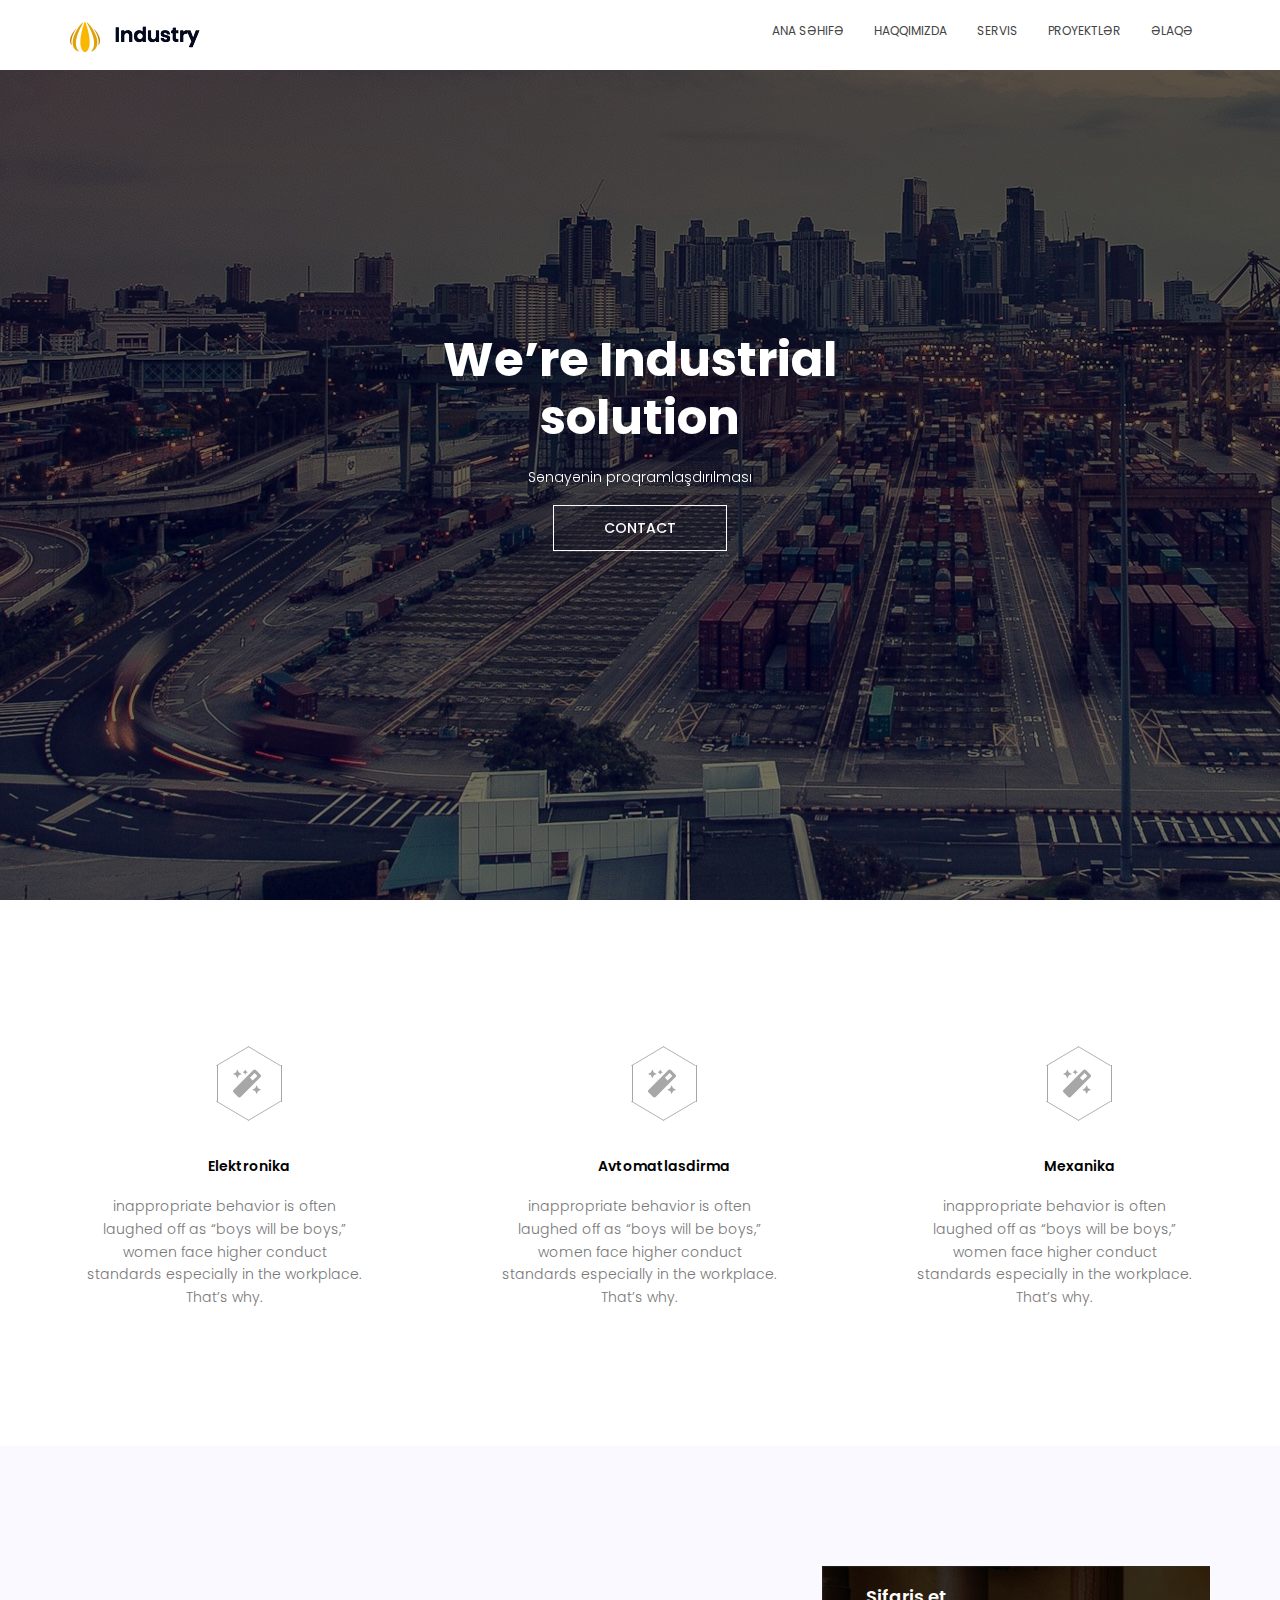
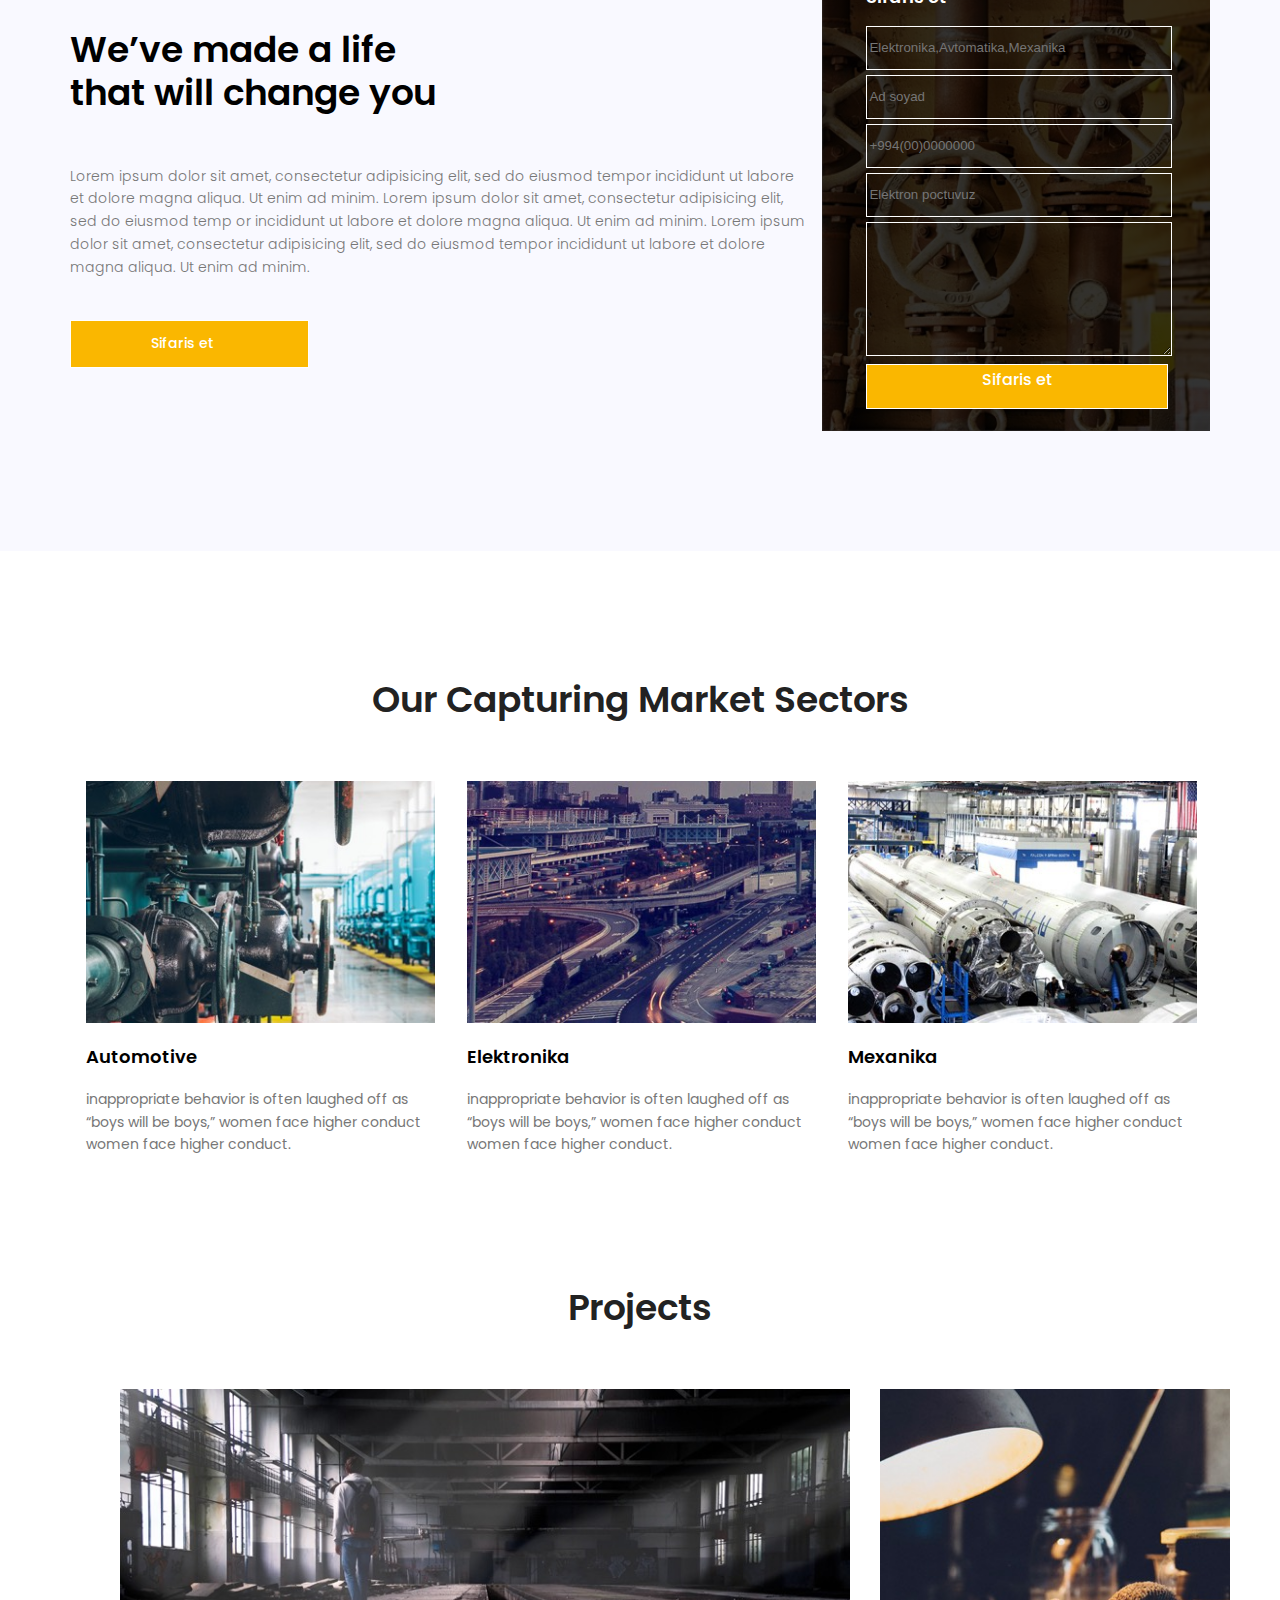
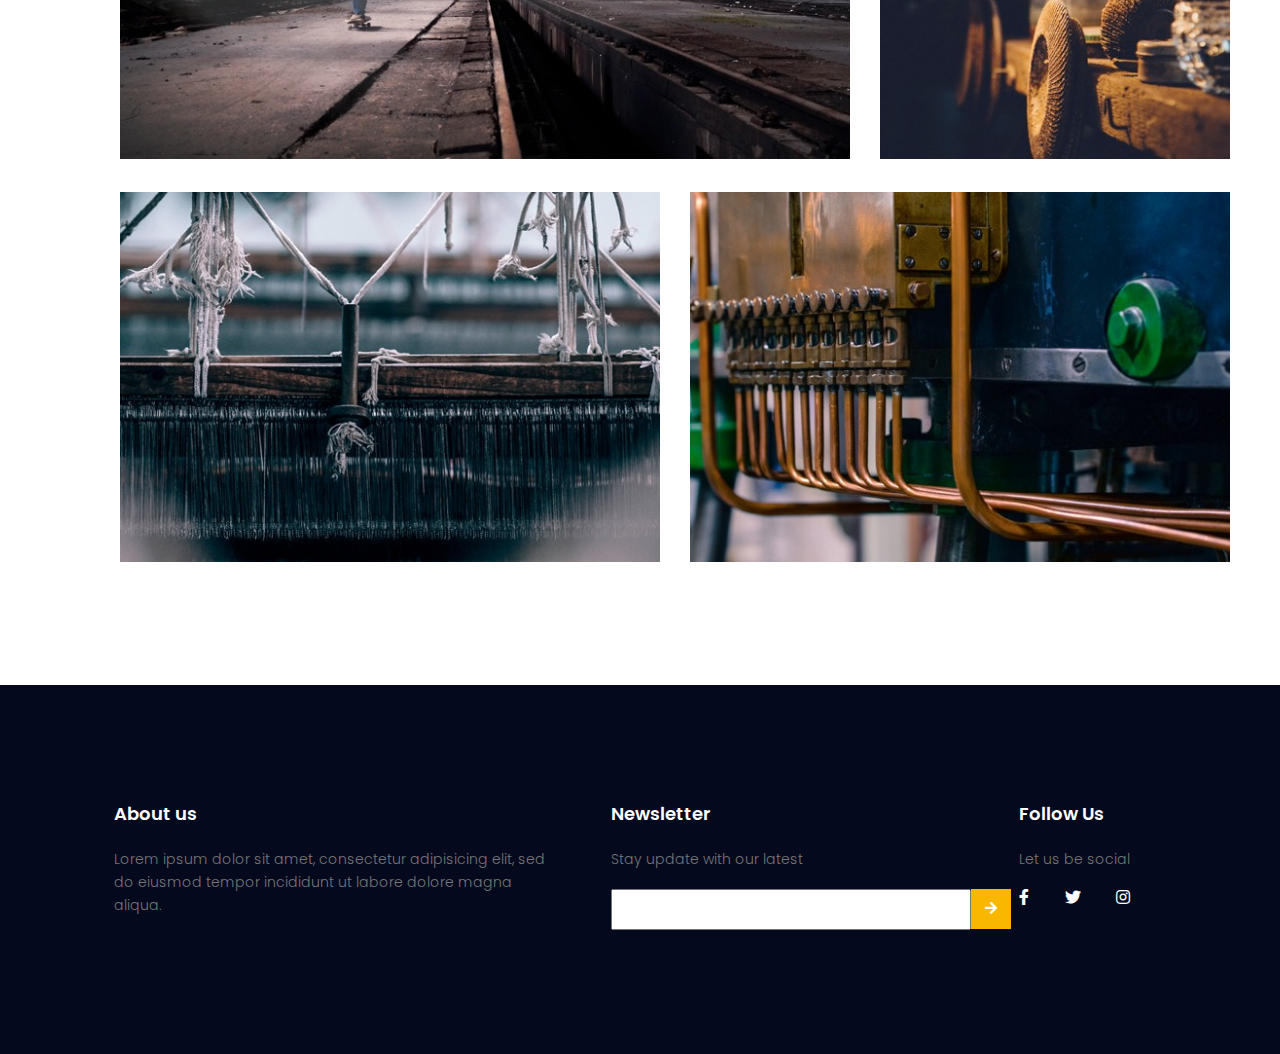
<file: index.html>
<!DOCTYPE html>
<html lang="en">
<head>
    <meta charset="UTF-8">
    <meta name="viewport" content="width=device-width, initial-scale=1.0">
    <link rel="stylesheet" href="css/main.css" >
    <link rel="stylesheet" href="https://use.fontawesome.com/releases/v5.0.7/css/all.css">
    <link rel="stylesheet" href="https://fonts.googleapis.com/css?family=Poppins:100,200,400,300,500,600,700">
    <title>Document</title>
</head>
<body>
    <!--Navbar start-->
    <nav>
        <div class="navbar">
            <a href="#" class="logo"><img src="img/logo.png" alt=""></a>
            <ul>
                <li><a class="nav-icon"><i class="fas fa-bars"></i></a></li>
                <li><a href="index.html">Ana səhifə</a></li>
                <li><a href="about.html">Haqqımızda</a></li>
                <li><a href="servis.html">Servis</a></li>
                <li><a href="projects.html">Proyektlər</a></li>
                <li><a href="contact.html">Əlaqə</a></li>
            </ul>
        </div>
    </nav>
    <!--Navbar end-->
    
    <!--Banner start-->
    <section>
        <div class="banner-text">
            <h1>We’re Industrial solution </h1>
            <p>Sənayənin proqramlaşdırılması</p><br>
            <a href="#" type="button" class="btn btn-outline-danger btn-sm"><span>CONTACT</span></a>
        </div>
    </section>
    <!--Banner end-->

    <!--Icon start-->
    <div class="icon">
        <div class="icon-inner">
            <div class="icon-main">
                <div class="hexagon"><i class="fas fa-magic"></i></div>
                <h4>Elektronika</h4>
                <p>inappropriate behavior is often laughed off as “boys will be boys,” women face higher conduct standards especially in the workplace. That’s why. </p>
            </div>
            <div class="icon-main">
                <div class="hexagon"><i class="fas fa-magic"></i></div>
                <h4>Avtomatlasdirma</h4>
                <p>inappropriate behavior is often laughed off as “boys will be boys,” women face higher conduct standards especially in the workplace. That’s why. </p>
            </div>
            <div class="icon-main">
                <div class="hexagon"><i class="fas fa-magic"></i></div>
                <h4>Mexanika</h4>
                <p>inappropriate behavior is often laughed off as “boys will be boys,” women face higher conduct standards especially in the workplace. That’s why. </p>
            </div>
        </div>
    </div>
    <!--Icon end-->


    <!--Order Start-->
        <div class="order">
            <div class="order-inner">
                <div class="order-main">
                    <h1>We’ve made a life <br> that will change you </h1>
                    <p>Lorem ipsum dolor sit amet, consectetur adipisicing elit, sed do eiusmod tempor incididunt ut labore et dolore magna aliqua. Ut enim ad minim. Lorem ipsum dolor sit amet, consectetur adipisicing elit, sed do eiusmod temp or incididunt ut labore et dolore magna aliqua. Ut enim ad minim. Lorem ipsum dolor sit amet, consectetur adipisicing elit, sed do eiusmod tempor incididunt ut labore et dolore magna aliqua. Ut enim ad minim. </p>
                    <a href="#" type="button"><p id="metn">Sifaris et</p></a>
                </div>
                <div class="order-main2">
                    <form action="#" class="order-request">
                        <h4>Sifaris et</h4>
                        <input type="text" placeholder="Elektronika,Avtomatika,Mexanika">
                        <input type="text" placeholder="Ad soyad">
                        <input type="text" placeholder="+994(00)0000000">
                        <input type="email" placeholder="Elektron poctuvuz">
                        <textarea name="" id="" cols="30" rows="10"></textarea>
                        <a href="#" type="button">Sifaris et</a>
                    </form>
                </div>
            </div>   
        </div>
        <!--Order end-->
    
    <!--Servis Start-->
    <div class="servis">
        <h1>Our Capturing Market Sectors</h1>
        <div class="servis-main">
            <div class="servis-inner1">
                <img src="img/s1.jpg" alt="">
                <h4>Automotive</h4>
                <p>inappropriate behavior is often laughed off as “boys will be boys,” women face higher conduct women face higher conduct. </p>
            </div>
            <div class="servis-inner1">
                <img src="img/s2.jpg" alt="">
                <h4>Elektronika</h4>
                <p>inappropriate behavior is often laughed off as “boys will be boys,” women face higher conduct women face higher conduct. </p>
            </div>
            <div class="servis-inner1">
                <img src="img/s3.jpg" alt="">
                <h4>Mexanika</h4>
                <p>inappropriate behavior is often laughed off as “boys will be boys,” women face higher conduct women face higher conduct. </p>
            </div>
        </div>
    </div>
    <!--Servis End-->


    <!--Projects Start-->
     <div class="project">
         <div class="project-head"><h1>Projects</h1></div>
         <div class="project-img">
             <div class="project-img1">
                 <img src="img/p1.jpg" alt="">
             </div>
             <div class="project-img2">
                 <img src="img/p2.jpg" alt="">
             </div>             
         </div>
         <div class="project-img-second">
             <div class="project-img3">
                 <img src="img/p3.jpg" alt="">
             </div>
             <div class="project-img4">
                 <img src="img/p4.jpg" alt="">
             </div>
         </div>
     </div>
     <!--Projects End-->


     <!--Footer Start-->
     <footer class="footer">
         <div class="footer-main">
             
                    <div class="footer-about">
                        <div class="footer-head"><h6>About us</h6></div>
                        <div class="footer-text"><p>Lorem ipsum dolor sit amet, consectetur adipisicing elit, sed do eiusmod tempor incididunt ut labore dolore magna aliqua.</p></div>
                    </div>
                    <div class="footer-newsletter">
                        <div class="footer-head"><h6>Newsletter</h6></div>
                        <div class="footer-text"><p>Stay update with our latest</p></div>
                        <div class="footer-form">
                            <input type="email">
                            <button>
                                <i class="fas fa-arrow-right"></i>
                            </button>
                        </div>
                    </div>
                
            <div class="footer-follow">
                <div class="footer-head"><h6>Follow Us</h6></div>
                <div class="footer-text"><p>Let us be social</p></div>
                <div class="footer-social">
                    <i class="fab fa-facebook-f"></i>
                    <i class="fab fa-twitter"></i>
                    <i class="fab fa-instagram"></i>
                </div>
            </div>
         </div>
     </footer>
    
     <!--Footer End-->

</body>
</html>
</file>
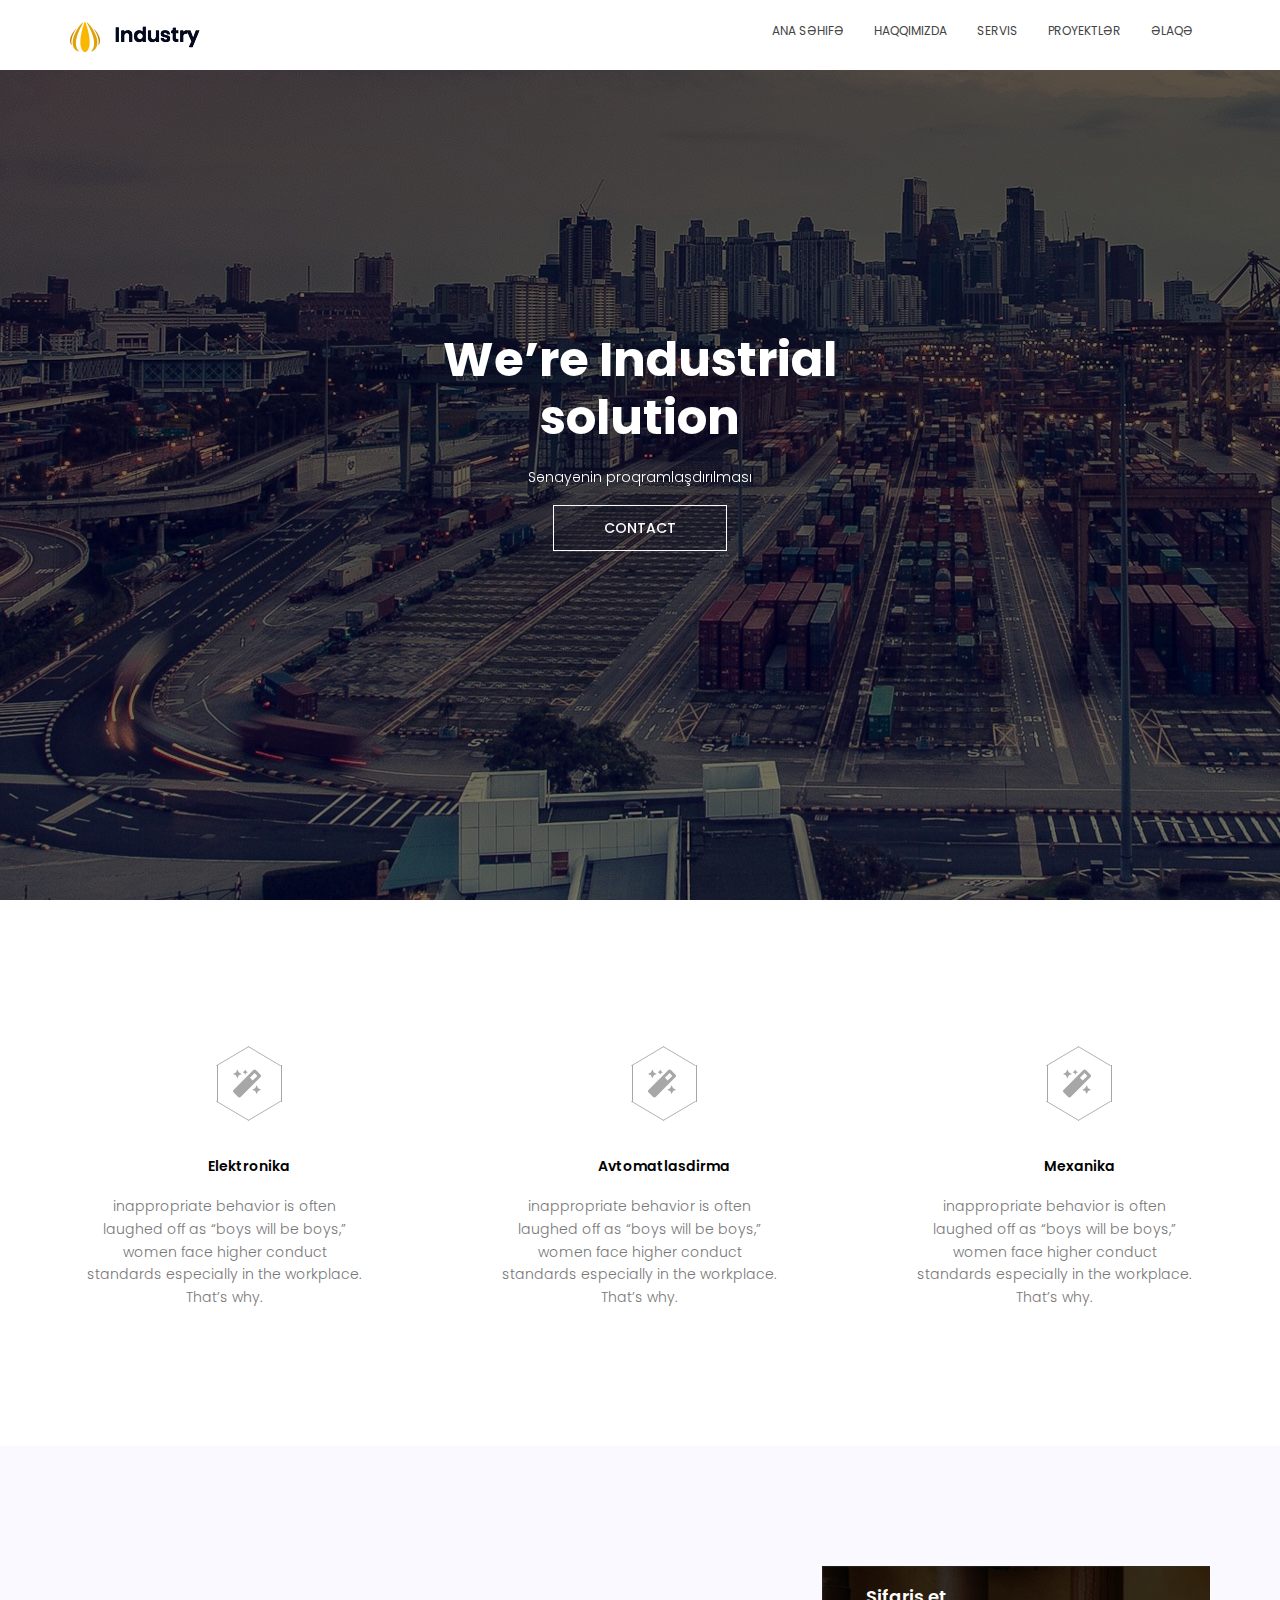
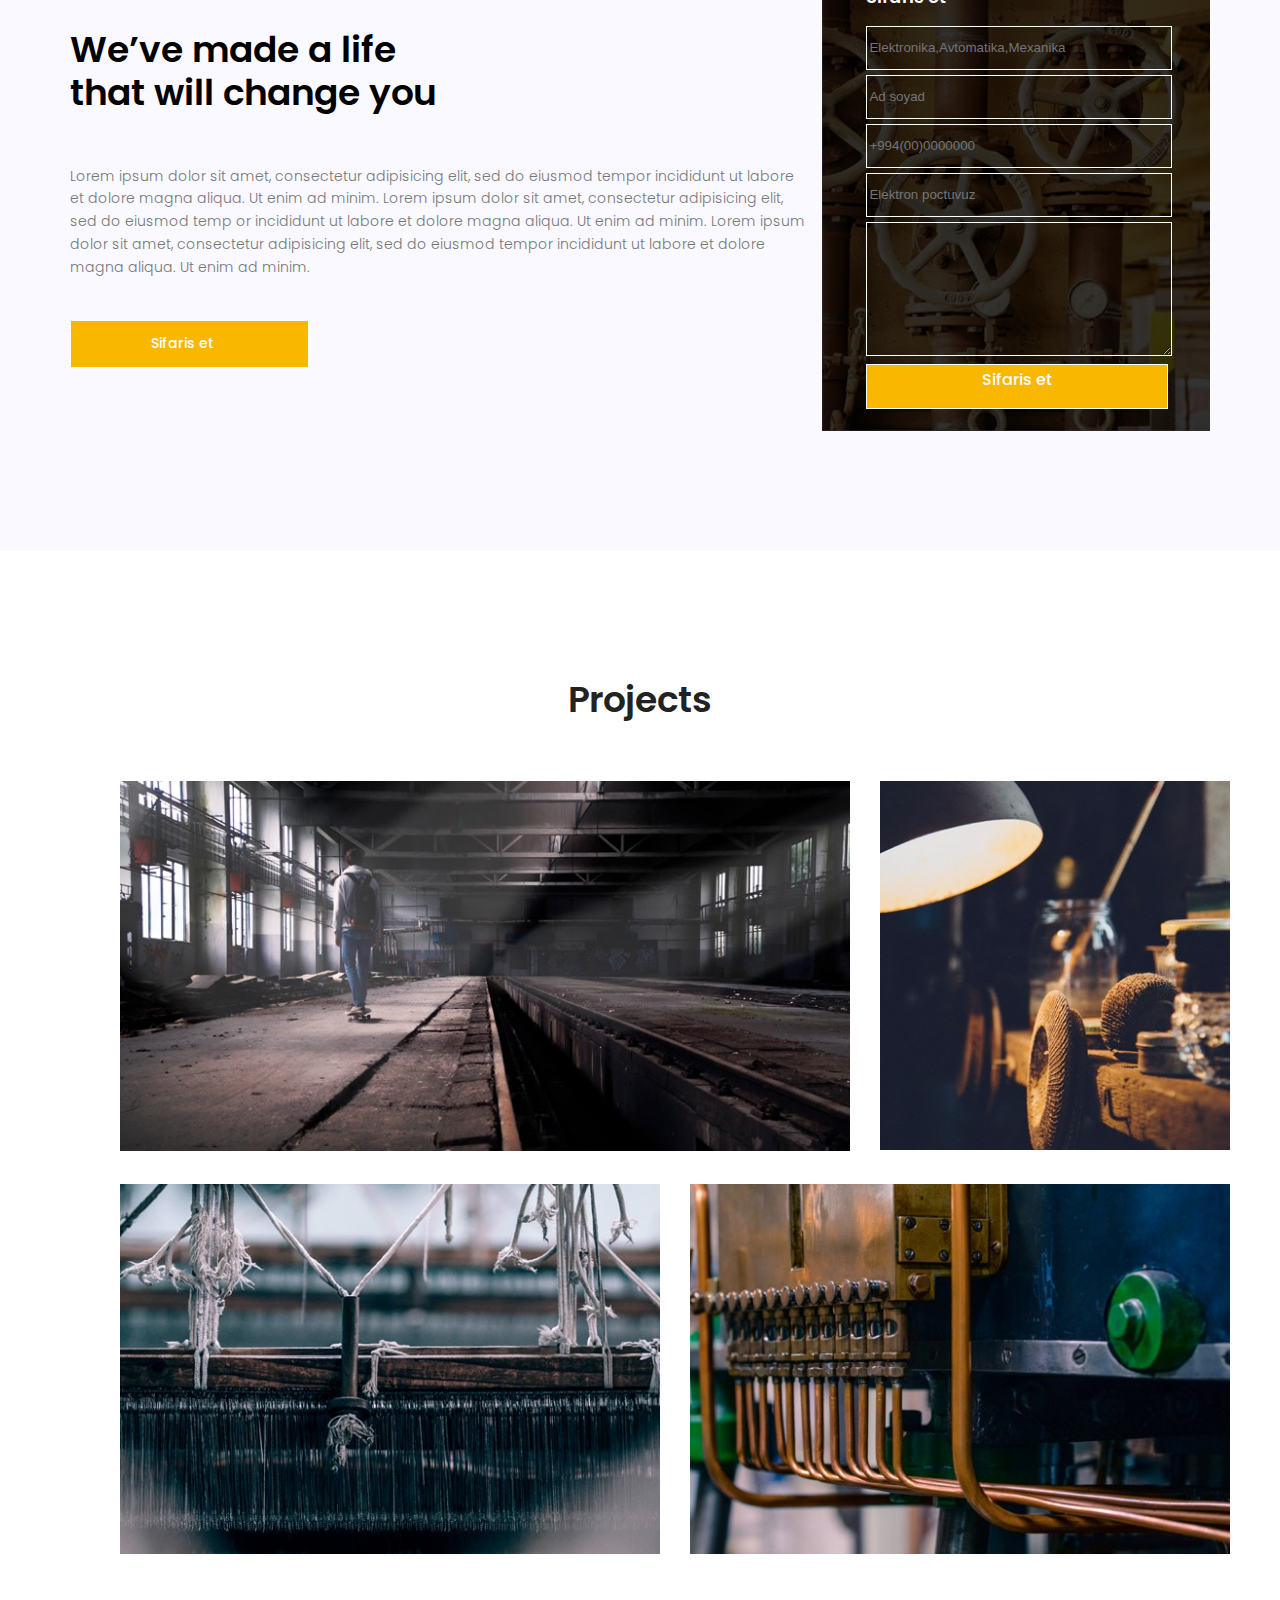
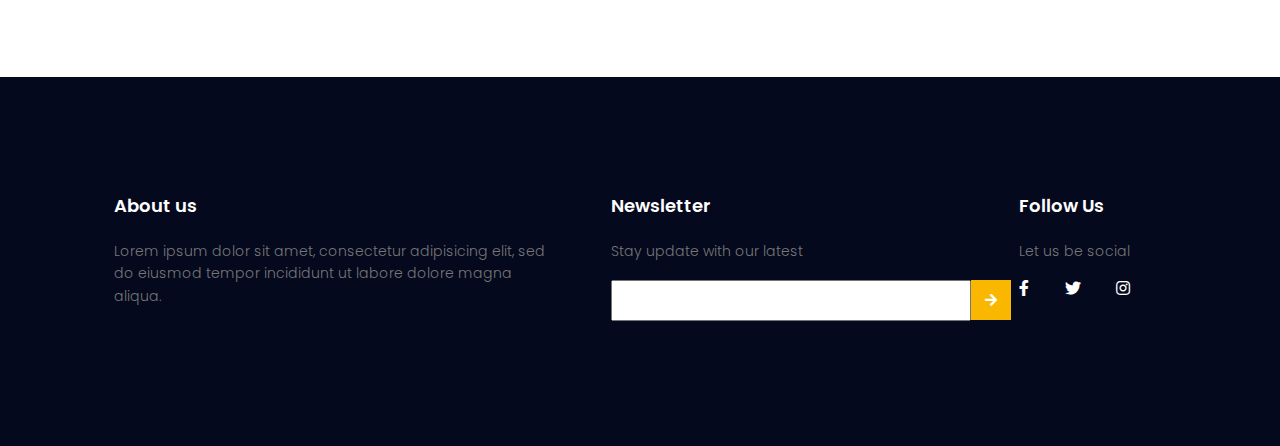
<file: about.html>
<!DOCTYPE html>
<html lang="en">
<head>
    <meta charset="UTF-8">
    <meta name="viewport" content="width=device-width, initial-scale=1.0">
    <link rel="stylesheet" href="css/main.css" >
    <link rel="stylesheet" href="https://use.fontawesome.com/releases/v5.0.7/css/all.css">
    <link rel="stylesheet" href="https://fonts.googleapis.com/css?family=Poppins:100,200,400,300,500,600,700">
    <title>Document</title>
</head>
<body>
    <!--Navbar start-->
    <nav>
        <div class="navbar">
            <input type="checkbox" id="check">
            <label for="check" class="checkbtn">
                <i class="fas fa-bars"></i>
            </label>
            <a href="#" class="logo"><img src="img/logo.png" alt=""></a>
            <ul>
                <li><a href="index.html">Ana səhifə</a></li>
                <li><a href="about.html">Haqqımızda</a></li>
                <li><a href="servis.html">Servis</a></li>
                <li><a href="projects.html">Proyektlər</a></li>
                <li><a href="contact.html">Əlaqə</a></li>
            </ul>
        </div>
    </nav>
    <!--Navbar end-->
    
    <!--Banner start-->
    <section class="banner-section">
        <div class="banner-text">
            <h1>We’re Industrial solution </h1>
            <p>Sənayənin proqramlaşdırılması</p><br>
            <a href="#" type="button" class="btn btn-outline-danger btn-sm"><span>CONTACT</span></a>
        </div>
    </section>
    <!--Banner end-->

    <!--Icon start-->
    <div class="icon">
        <div class="icon-inner">
            <div class="icon-main">
                <div class="hexagon"><i class="fas fa-magic"></i></div>
                <h4>Elektronika</h4>
                <p>inappropriate behavior is often laughed off as “boys will be boys,” women face higher conduct standards especially in the workplace. That’s why. </p>
            </div>
            <div class="icon-main">
                <div class="hexagon"><i class="fas fa-magic"></i></div>
                <h4>Avtomatlasdirma</h4>
                <p>inappropriate behavior is often laughed off as “boys will be boys,” women face higher conduct standards especially in the workplace. That’s why. </p>
            </div>
            <div class="icon-main">
                <div class="hexagon"><i class="fas fa-magic"></i></div>
                <h4>Mexanika</h4>
                <p>inappropriate behavior is often laughed off as “boys will be boys,” women face higher conduct standards especially in the workplace. That’s why. </p>
            </div>
        </div>
    </div>
    <!--Icon end-->


    <!--Order Start-->
        <div class="order">
            <div class="order-inner">
                <div class="order-main">
                    <h1>We’ve made a life <br> that will change you </h1>
                    <p>Lorem ipsum dolor sit amet, consectetur adipisicing elit, sed do eiusmod tempor incididunt ut labore et dolore magna aliqua. Ut enim ad minim. Lorem ipsum dolor sit amet, consectetur adipisicing elit, sed do eiusmod temp or incididunt ut labore et dolore magna aliqua. Ut enim ad minim. Lorem ipsum dolor sit amet, consectetur adipisicing elit, sed do eiusmod tempor incididunt ut labore et dolore magna aliqua. Ut enim ad minim. </p>
                    <a href="#" type="button"><p id="metn">Sifaris et</p></a>
                </div>
                <div class="order-main2">
                    <form action="#" class="order-request">
                        <h4>Sifaris et</h4>
                        <input type="text" placeholder="Elektronika,Avtomatika,Mexanika">
                        <input type="text" placeholder="Ad soyad">
                        <input type="text" placeholder="+994(00)0000000">
                        <input type="email" placeholder="Elektron poctuvuz">
                        <textarea name="" id="" cols="30" rows="10"></textarea>
                        <a href="#" type="button">Sifaris et</a>
                    </form>
                </div>
            </div>   
        </div>
        <!--Order end-->
    
    <!--Servis Start
    <div class="servis">
        <h1>Our Capturing Market Sectors</h1>
        <div class="servis-main">
            <div class="servis-inner1">
                <img src="img/s1.jpg" alt="">
                <h4>Automotive</h4>
                <p>inappropriate behavior is often laughed off as “boys will be boys,” women face higher conduct women face higher conduct. </p>
            </div>
            <div class="servis-inner1">
                <img src="img/s2.jpg" alt="">
                <h4>Elektronika</h4>
                <p>inappropriate behavior is often laughed off as “boys will be boys,” women face higher conduct women face higher conduct. </p>
            </div>
            <div class="servis-inner1">
                <img src="img/s3.jpg" alt="">
                <h4>Mexanika</h4>
                <p>inappropriate behavior is often laughed off as “boys will be boys,” women face higher conduct women face higher conduct. </p>
            </div>
        </div>
    </div>
    Servis End-->


    <!--Projects Start-->
     <div class="project">
         <div class="project-head"><h1>Projects</h1></div>
         <div class="project-img">
             <div class="project-img1">
                 <img src="img/p1.jpg" alt="">
             </div>
             <div class="project-img2">
                 <img src="img/p2.jpg" alt="">
             </div>             
         </div>
         <div class="project-img-second">
             <div class="project-img3">
                 <img src="img/p3.jpg" alt="">
             </div>
             <div class="project-img4">
                 <img src="img/p4.jpg" alt="">
             </div>
         </div>
     </div>
     <!--Projects End-->


     <!--Footer Start-->
     <footer class="footer">
        <div class="footer-main">
            
                   <div class="footer-about">
                       <div class="footer-head"><h6>About us</h6></div>
                       <div class="footer-text"><p>Lorem ipsum dolor sit amet, consectetur adipisicing elit, sed do eiusmod tempor incididunt ut labore dolore magna aliqua.</p></div>
                   </div>
                   <div class="footer-newsletter">
                       <div class="footer-head"><h6>Newsletter</h6></div>
                       <div class="footer-text"><p>Stay update with our latest</p></div>
                       <div class="footer-form">
                           <input type="email">
                           <button>
                               <i class="fas fa-arrow-right"></i>
                           </button>
                       </div>
                   </div>
               
           <div class="footer-follow">
               <div class="footer-head"><h6>Follow Us</h6></div>
               <div class="footer-text"><p>Let us be social</p></div>
               <div class="footer-social">
                   <i class="fab fa-facebook-f"></i>
                   <i class="fab fa-twitter"></i>
                   <i class="fab fa-instagram"></i>
               </div>
           </div>
        </div>
    </footer>
    
     <!--Footer End-->

</body>
</html>
</file>
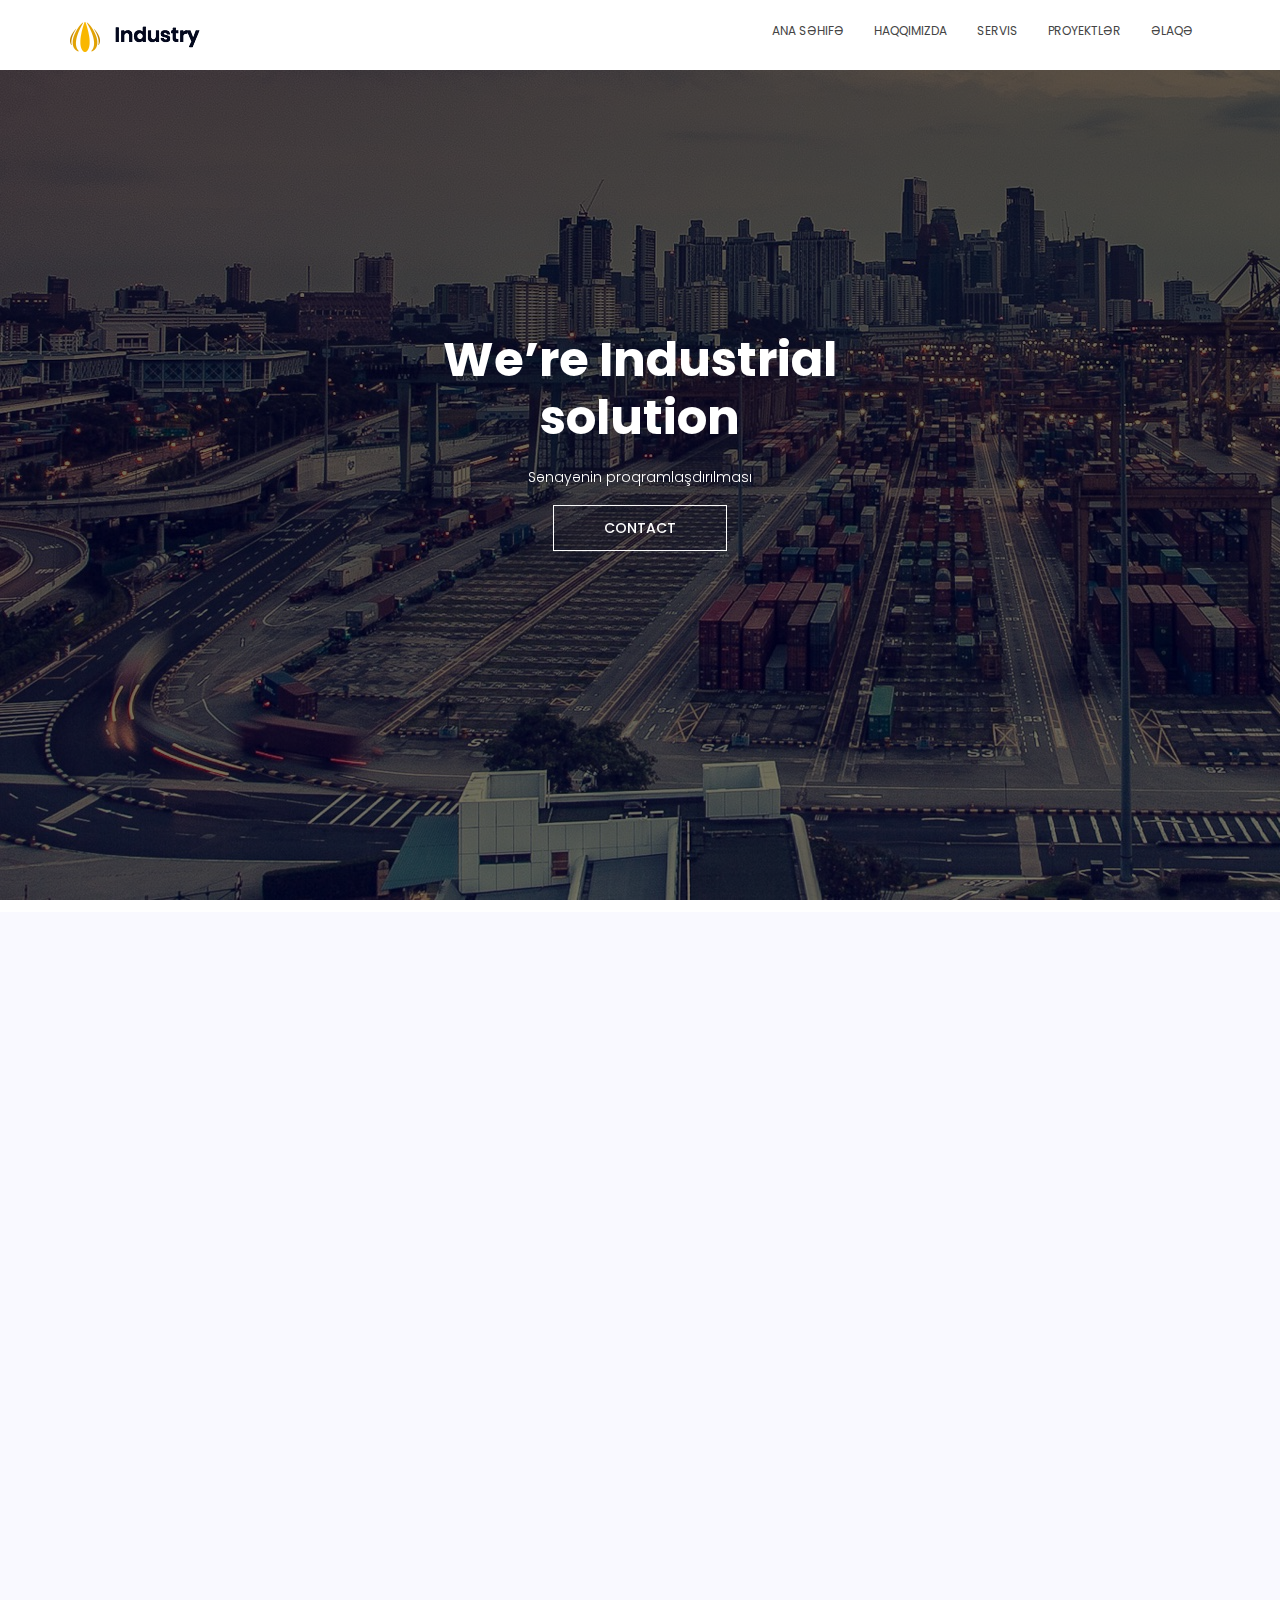
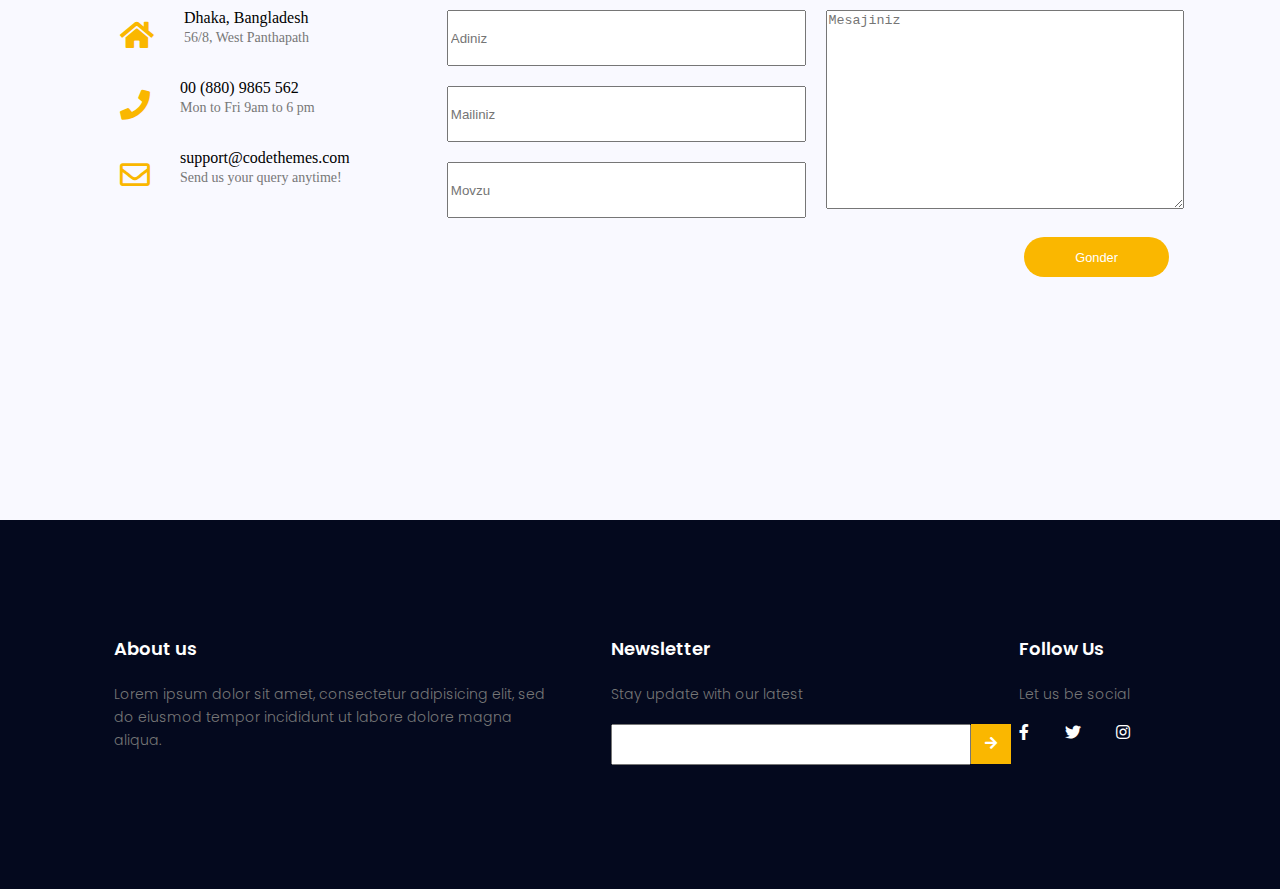
<file: contact.html>
<!DOCTYPE html>
<html lang="en">
<head>
    <meta charset="UTF-8">
    <meta name="viewport" content="width=device-width, initial-scale=1.0">
    <link rel="stylesheet" href="css/main.css" >
    <link rel="stylesheet" href="https://use.fontawesome.com/releases/v5.0.7/css/all.css">
    <link rel="stylesheet" href="https://fonts.googleapis.com/css?family=Poppins:100,200,400,300,500,600,700">
    <title>Document</title>
</head>
<body>
    <!--Navbar start-->
    <nav>
        <div class="navbar">
            <input type="checkbox" id="check">
            <label for="check" class="checkbtn">
                <i class="fas fa-bars"></i>
            </label>
            <a href="#" class="logo"><img src="img/logo.png" alt=""></a>
            <ul>
                <li><a href="index.html">Ana səhifə</a></li>
                <li><a href="about.html">Haqqımızda</a></li>
                <li><a href="servis.html">Servis</a></li>
                <li><a href="projects.html">Proyektlər</a></li>
                <li><a href="contact.html">Əlaqə</a></li>
            </ul>
        </div>
    </nav>
    <!--Navbar end-->
    
    <!--Banner start-->
    <section>
        <div class="banner-text">
            <h1>We’re Industrial solution </h1>
            <p>Sənayənin proqramlaşdırılması</p><br>
            <a href="#" type="button" class="btn btn-outline-danger btn-sm"><span>CONTACT</span></a>
        </div>
    </section>
    <!--Banner end-->


    <!--Main start-->
    <div class="main">
        <div class="map" style="margin:0 104px"><iframe src="https://www.google.com/maps/embed?pb=!1m10!1m8!1m3!1d3121656.012188483!2d47.75453!3d40.1758585!3m2!1i1024!2i768!4f13.1!5e0!3m2!1str!2s!4v1592256399032!5m2!1str!2s" width="1140" height="450" frameborder="0" style="border:0;" allowfullscreen="" aria-hidden="false" tabindex="0"></iframe></div>

        <div class="contact">
            <div class="contact-main">
                <div class="address">
                    <div class="contact-address">
                        <i class="fas fa-home icon-size"></i>
                        <div class="contact-address-main">
                            <h5>Dhaka, Bangladesh</h5>
                            <p>56/8, West Panthapath</p>
                        </div>
                    </div>
                    <div class="contact-address">
                        <i class="fas fa-phone icon-size"></i>
                        <div class="contact-address-main">
                            <h5>00 (880) 9865 562</h5>
                            <p>Mon to Fri 9am to 6 pm</p>
                        </div>
                    </div>
                    <div class="contact-address">
                        <i class="far fa-envelope icon-size"></i>
                        <div class="contact-address-main">
                            <h5>support@codethemes.com</h5>
                            <p>Send us your query anytime!</p>
                        </div>
                    </div>
                </div>
                <div class="address-general">
                    <div class="address-input">
                        <input type="text" placeholder="Adiniz">
                        <input type="text" placeholder="Mailiniz">
                        <input type="text" placeholder="Movzu">
                    </div>
                    <div class="address-message">
                        <textarea name="" id="" cols="30" rows="10" placeholder="Mesajiniz"></textarea>
                        <button>Gonder</button>
                    </div>
                </div>
            </div>
        </div>
    </div>

    <!--Main end-->


     <!--Footer Start-->
     <footer class="footer">
        <div class="footer-main">
            
                   <div class="footer-about">
                       <div class="footer-head"><h6>About us</h6></div>
                       <div class="footer-text"><p>Lorem ipsum dolor sit amet, consectetur adipisicing elit, sed do eiusmod tempor incididunt ut labore dolore magna aliqua.</p></div>
                   </div>
                   <div class="footer-newsletter">
                       <div class="footer-head"><h6>Newsletter</h6></div>
                       <div class="footer-text"><p>Stay update with our latest</p></div>
                       <div class="footer-form">
                           <input type="email">
                           <button>
                               <i class="fas fa-arrow-right"></i>
                           </button>
                       </div>
                   </div>
               
           <div class="footer-follow">
               <div class="footer-head"><h6>Follow Us</h6></div>
               <div class="footer-text"><p>Let us be social</p></div>
               <div class="footer-social">
                   <i class="fab fa-facebook-f"></i>
                   <i class="fab fa-twitter"></i>
                   <i class="fab fa-instagram"></i>
               </div>
           </div>
        </div>
    </footer>
   
    <!--Footer End-->
    

</body>
</html>
</file>
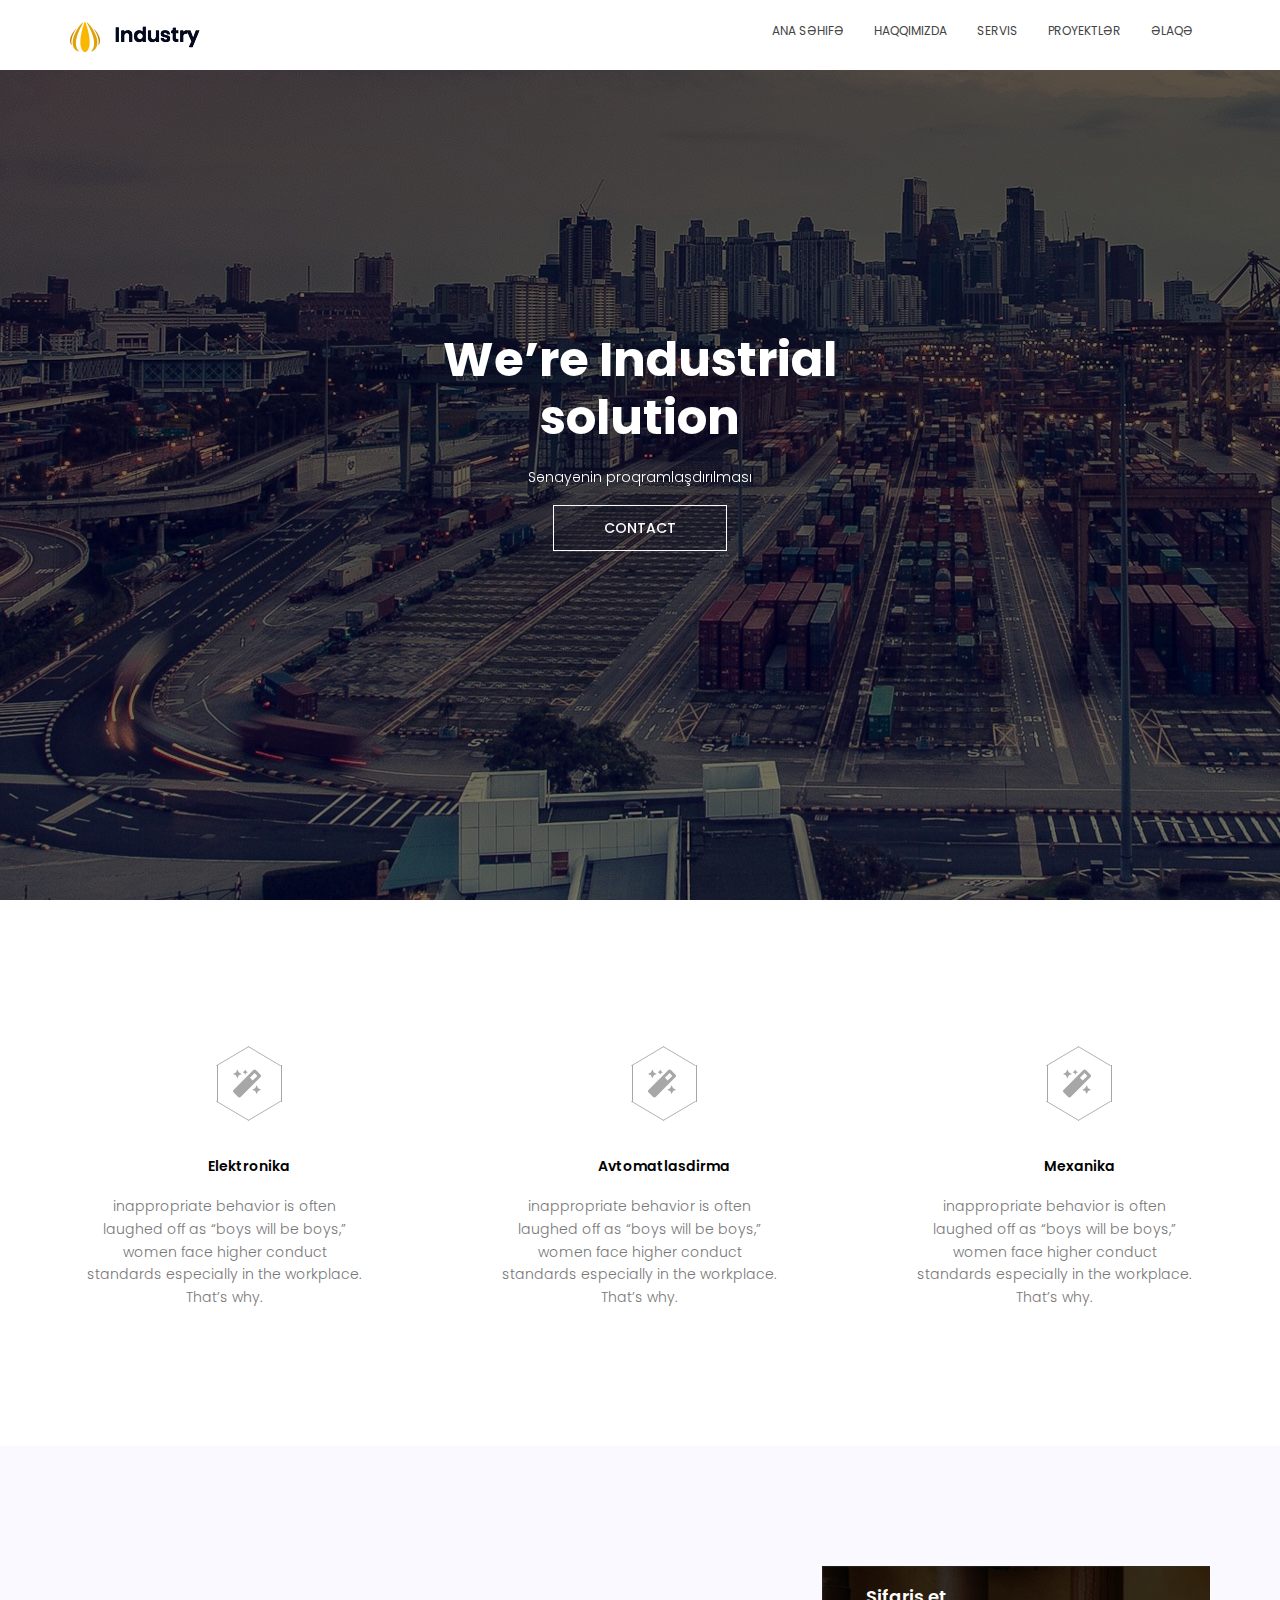
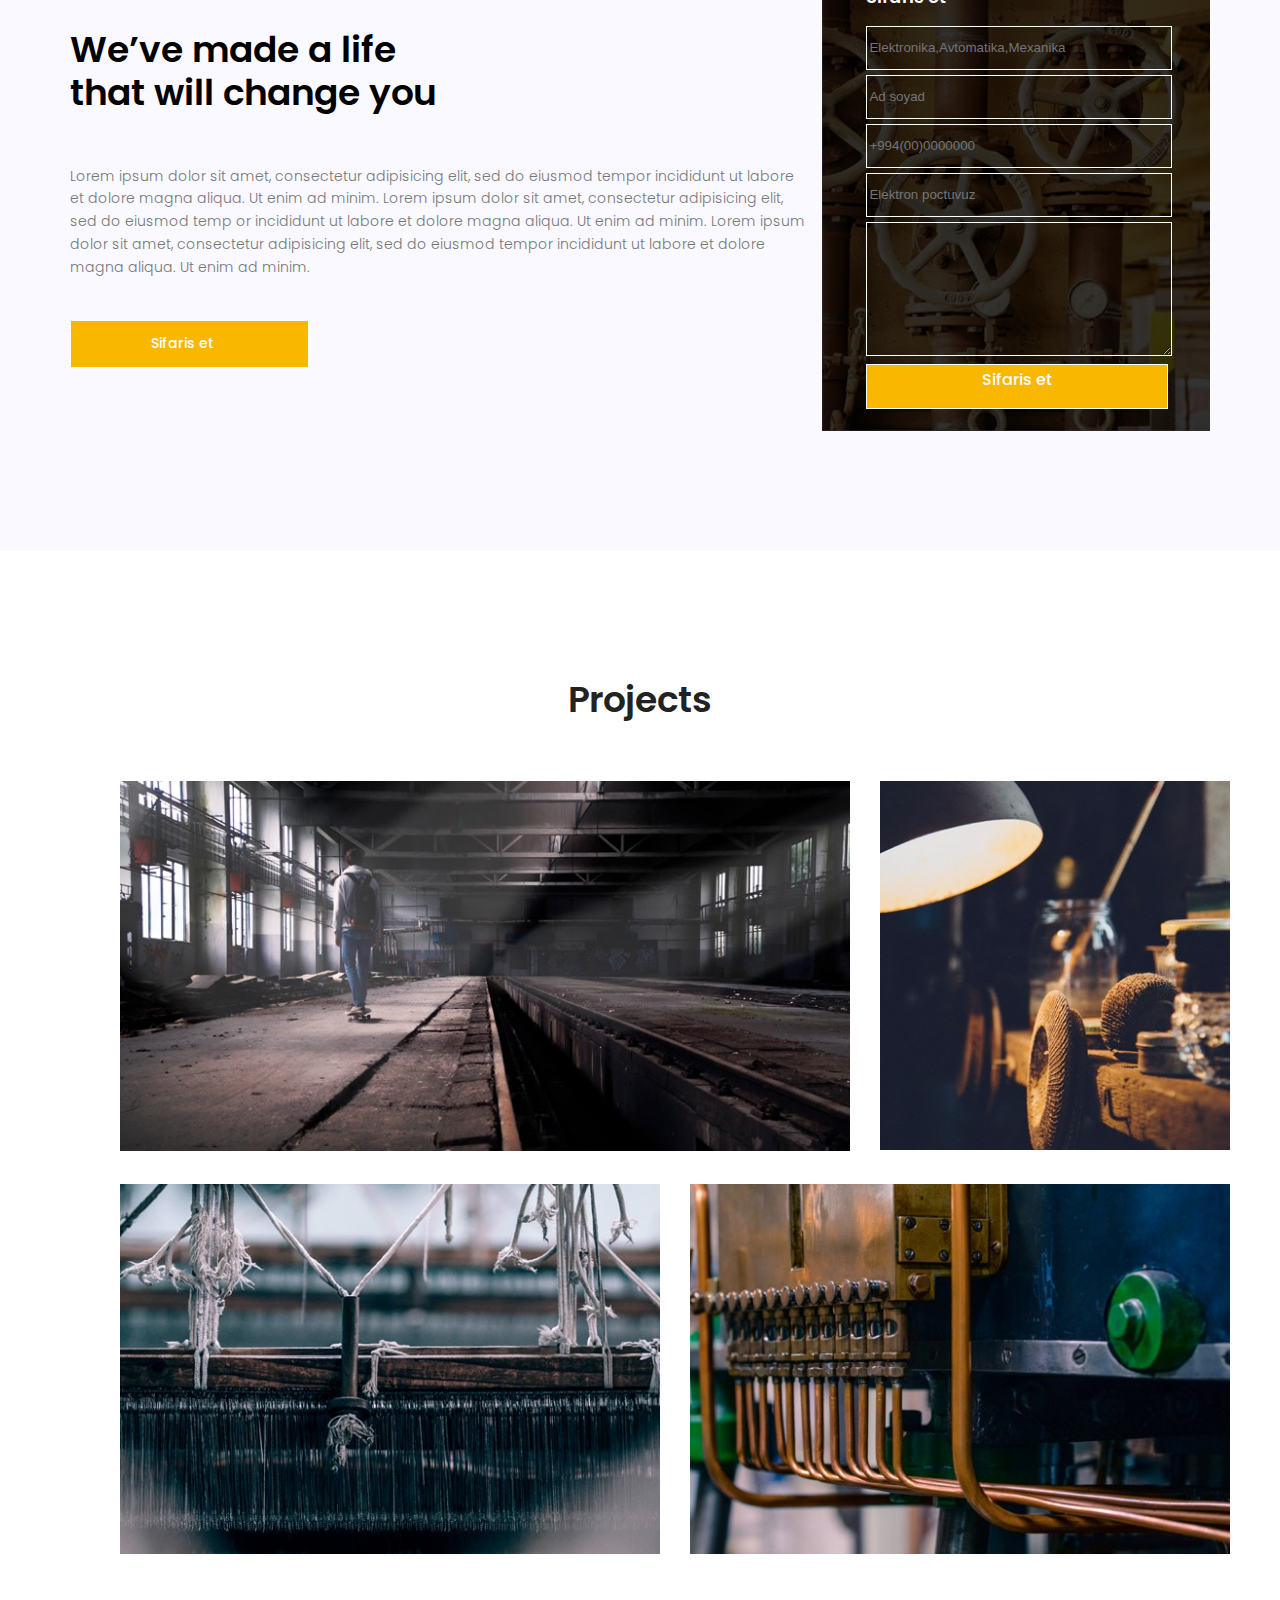
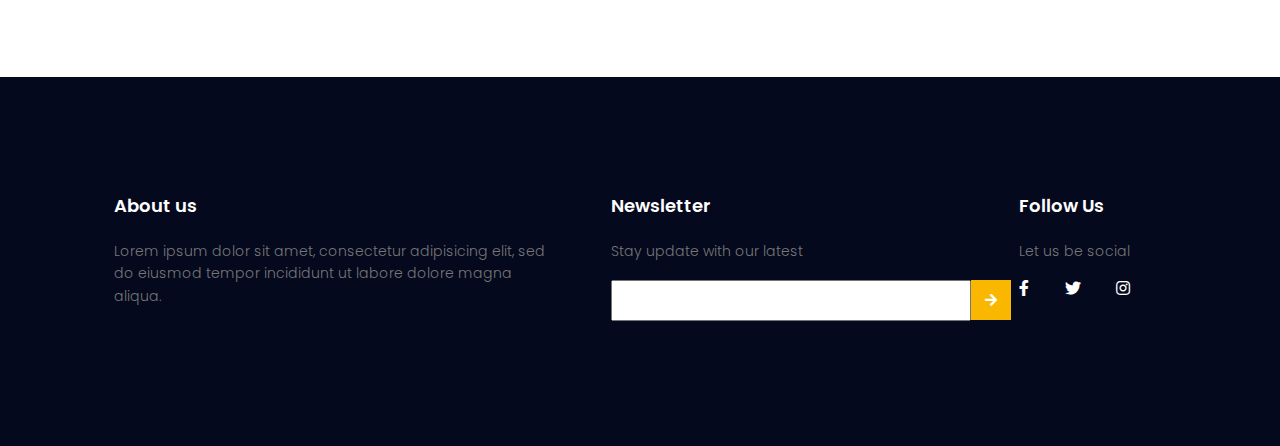
<file: projects.html>
<!DOCTYPE html>
<html lang="en">
<head>
    <meta charset="UTF-8">
    <meta name="viewport" content="width=device-width, initial-scale=1.0">
    <link rel="stylesheet" href="css/main.css" >
    <link rel="stylesheet" href="https://use.fontawesome.com/releases/v5.0.7/css/all.css">
    <link rel="stylesheet" href="https://fonts.googleapis.com/css?family=Poppins:100,200,400,300,500,600,700">
    <title>Document</title>
</head>
<body>
    <!--Navbar start-->
    <nav>
        <div class="navbar">
            <input type="checkbox" id="check">
            <label for="check" class="checkbtn">
                <i class="fas fa-bars"></i>
            </label>
            <a href="#" class="logo"><img src="img/logo.png" alt=""></a>
            <ul>
                <li><a href="index.html">Ana səhifə</a></li>
                <li><a href="about.html">Haqqımızda</a></li>
                <li><a href="servis.html">Servis</a></li>
                <li><a href="projects.html">Proyektlər</a></li>
                <li><a href="contact.html">Əlaqə</a></li>
            </ul>
        </div>
    </nav>
    <!--Navbar end-->
    
    <!--Banner start-->
    <section>
        <div class="banner-text">
            <h1>We’re Industrial solution </h1>
            <p>Sənayənin proqramlaşdırılması</p><br>
            <a href="#" type="button" class="btn btn-outline-danger btn-sm"><span>CONTACT</span></a>
        </div>
    </section>
    <!--Banner end-->

    <!--Icon start-->
    <div class="icon">
        <div class="icon-inner">
            <div class="icon-main">
                <div class="hexagon"><i class="fas fa-magic"></i></div>
                <h4>Elektronika</h4>
                <p>inappropriate behavior is often laughed off as “boys will be boys,” women face higher conduct standards especially in the workplace. That’s why. </p>
            </div>
            <div class="icon-main">
                <div class="hexagon"><i class="fas fa-magic"></i></div>
                <h4>Avtomatlasdirma</h4>
                <p>inappropriate behavior is often laughed off as “boys will be boys,” women face higher conduct standards especially in the workplace. That’s why. </p>
            </div>
            <div class="icon-main">
                <div class="hexagon"><i class="fas fa-magic"></i></div>
                <h4>Mexanika</h4>
                <p>inappropriate behavior is often laughed off as “boys will be boys,” women face higher conduct standards especially in the workplace. That’s why. </p>
            </div>
        </div>
    </div>
    <!--Icon end-->


    <!--Order Start-->
        <div class="order">
            <div class="order-inner">
                <div class="order-main">
                    <h1>We’ve made a life <br> that will change you </h1>
                    <p>Lorem ipsum dolor sit amet, consectetur adipisicing elit, sed do eiusmod tempor incididunt ut labore et dolore magna aliqua. Ut enim ad minim. Lorem ipsum dolor sit amet, consectetur adipisicing elit, sed do eiusmod temp or incididunt ut labore et dolore magna aliqua. Ut enim ad minim. Lorem ipsum dolor sit amet, consectetur adipisicing elit, sed do eiusmod tempor incididunt ut labore et dolore magna aliqua. Ut enim ad minim. </p>
                    <a href="#" type="button"><p id="metn">Sifaris et</p></a>
                </div>
                <div class="order-main2">
                    <form action="#" class="order-request">
                        <h4>Sifaris et</h4>
                        <input type="text" placeholder="Elektronika,Avtomatika,Mexanika">
                        <input type="text" placeholder="Ad soyad">
                        <input type="text" placeholder="+994(00)0000000">
                        <input type="email" placeholder="Elektron poctuvuz">
                        <textarea name="" id="" cols="30" rows="10"></textarea>
                        <a href="#" type="button">Sifaris et</a>
                    </form>
                </div>
            </div>   
        </div>
        <!--Order end-->
    
    <!--Servis Start-->
    
    <!--Servis End-->


    <!--Projects Start-->
     <div class="project">
         <div class="project-head"><h1>Projects</h1></div>
         <div class="project-img">
             <div class="project-img1">
                 <img src="img/p1.jpg" alt="">
             </div>
             <div class="project-img2">
                 <img src="img/p2.jpg" alt="">
             </div>             
         </div>
         <div class="project-img-second">
             <div class="project-img3">
                 <img src="img/p3.jpg" alt="">
             </div>
             <div class="project-img4">
                 <img src="img/p4.jpg" alt="">
             </div>
         </div>
     </div>
     <!--Projects End-->


     <!--Footer Start-->
     <footer class="footer">
        <div class="footer-main">
            
                   <div class="footer-about">
                       <div class="footer-head"><h6>About us</h6></div>
                       <div class="footer-text"><p>Lorem ipsum dolor sit amet, consectetur adipisicing elit, sed do eiusmod tempor incididunt ut labore dolore magna aliqua.</p></div>
                   </div>
                   <div class="footer-newsletter">
                       <div class="footer-head"><h6>Newsletter</h6></div>
                       <div class="footer-text"><p>Stay update with our latest</p></div>
                       <div class="footer-form">
                           <input type="email">
                           <button>
                               <i class="fas fa-arrow-right"></i>
                           </button>
                       </div>
                   </div>
               
           <div class="footer-follow">
               <div class="footer-head"><h6>Follow Us</h6></div>
               <div class="footer-text"><p>Let us be social</p></div>
               <div class="footer-social">
                   <i class="fab fa-facebook-f"></i>
                   <i class="fab fa-twitter"></i>
                   <i class="fab fa-instagram"></i>
               </div>
           </div>
        </div>
    </footer>
    
     <!--Footer End-->

</body>
</html>
</file>
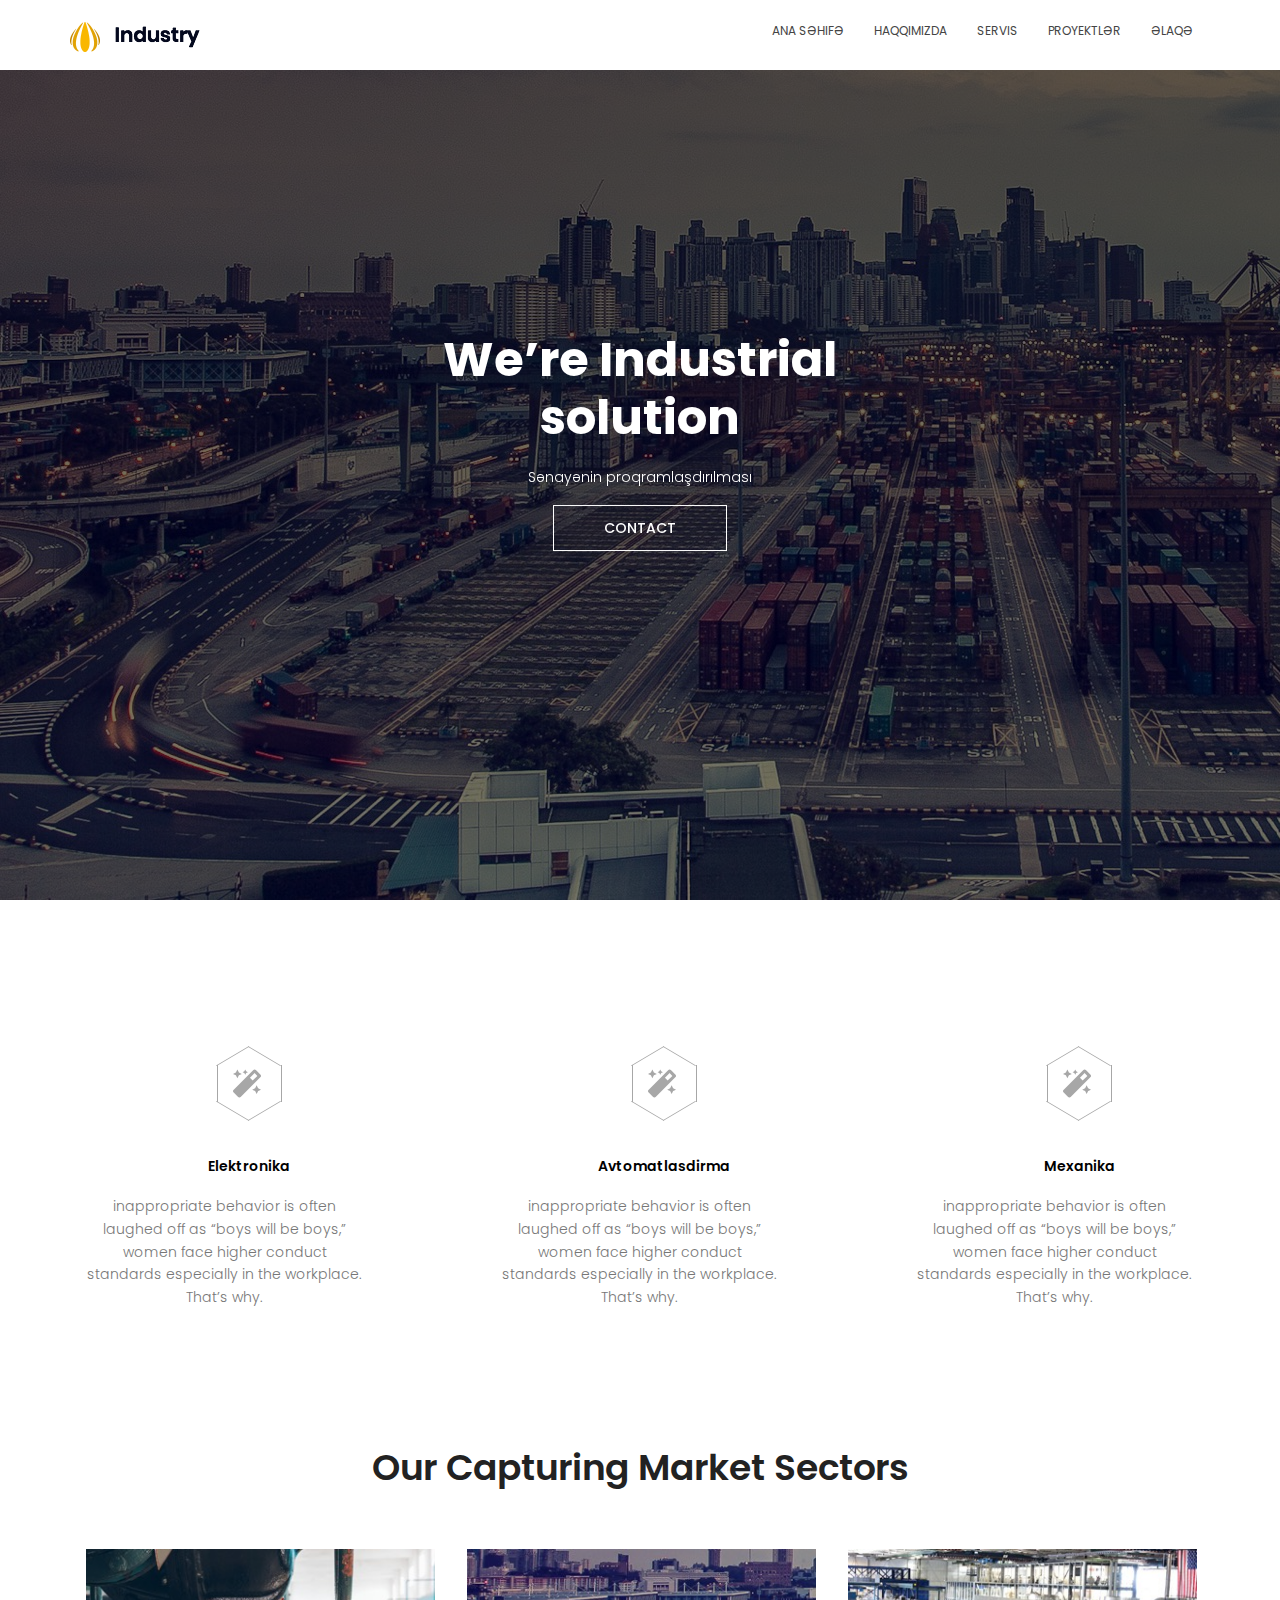
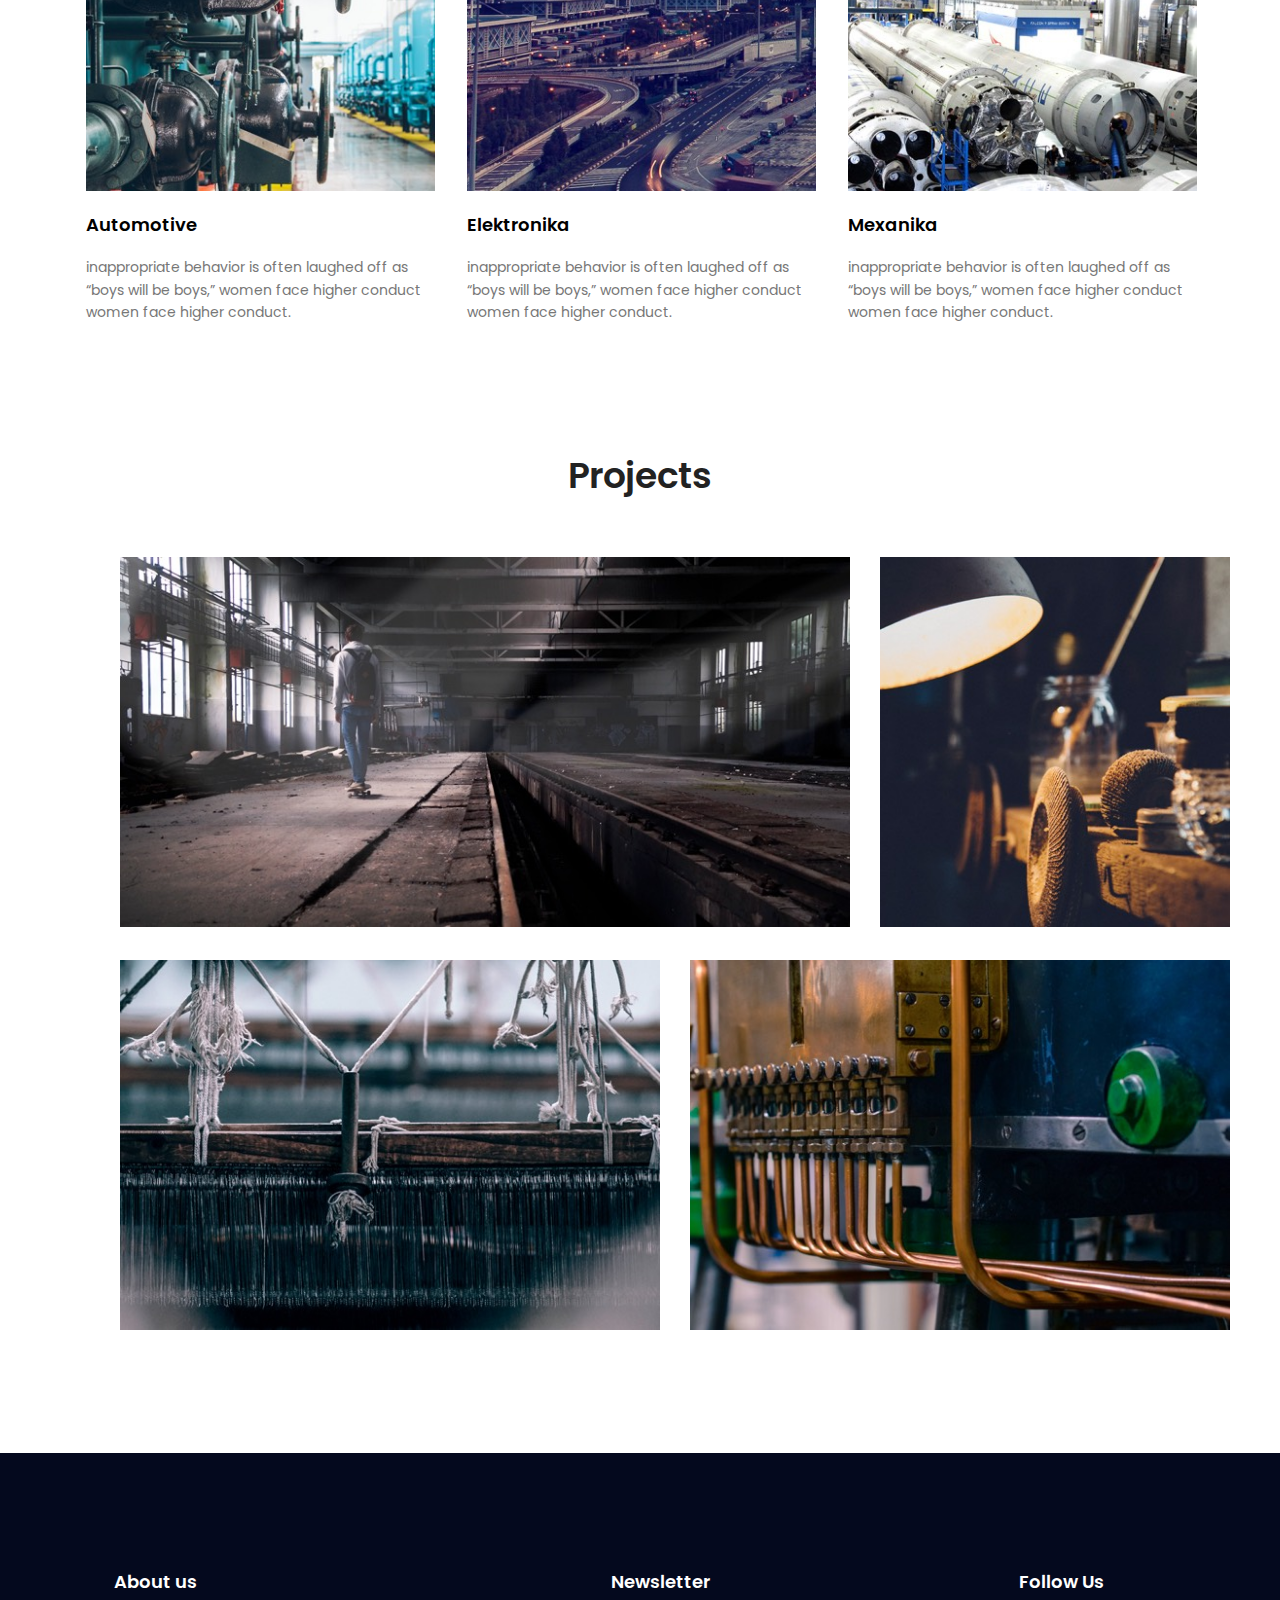
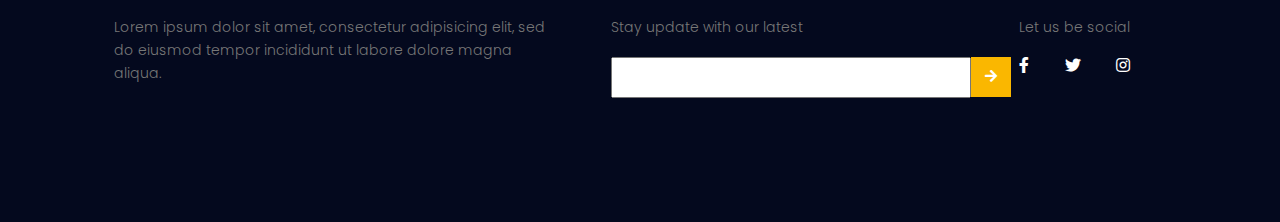
<file: servis.html>
<!DOCTYPE html>
<html lang="en">
<head>
    <meta charset="UTF-8">
    <meta name="viewport" content="width=device-width, initial-scale=1.0">
    <link rel="stylesheet" href="css/main.css" >
    <link rel="stylesheet" href="https://use.fontawesome.com/releases/v5.0.7/css/all.css">
    <link rel="stylesheet" href="https://fonts.googleapis.com/css?family=Poppins:100,200,400,300,500,600,700">
    <title>Document</title>
</head>
<body>
    <!--Navbar start-->
    <nav>
        <div class="navbar">
            <input type="checkbox" id="check">
            <label for="check" class="checkbtn">
                <i class="fas fa-bars"></i>
            </label>
            <a href="#" class="logo"><img src="img/logo.png" alt=""></a>
            <ul>
                <li><a href="index.html">Ana səhifə</a></li>
                <li><a href="about.html">Haqqımızda</a></li>
                <li><a href="servis.html">Servis</a></li>
                <li><a href="projects.html">Proyektlər</a></li>
                <li><a href="contact.html">Əlaqə</a></li>
            </ul>
        </div>
    </nav>
    <!--Navbar end-->
    
    <!--Banner start-->
    <section>
        <div class="banner-text">
            <h1>We’re Industrial solution </h1>
            <p>Sənayənin proqramlaşdırılması</p><br>
            <a href="#" type="button" class="btn btn-outline-danger btn-sm"><span>CONTACT</span></a>
        </div>
    </section>
    <!--Banner end-->

    <!--Icon start-->
    <div class="icon">
        <div class="icon-inner">
            <div class="icon-main">
                <div class="hexagon"><i class="fas fa-magic"></i></div>
                <h4>Elektronika</h4>
                <p>inappropriate behavior is often laughed off as “boys will be boys,” women face higher conduct standards especially in the workplace. That’s why. </p>
            </div>
            <div class="icon-main">
                <div class="hexagon"><i class="fas fa-magic"></i></div>
                <h4>Avtomatlasdirma</h4>
                <p>inappropriate behavior is often laughed off as “boys will be boys,” women face higher conduct standards especially in the workplace. That’s why. </p>
            </div>
            <div class="icon-main">
                <div class="hexagon"><i class="fas fa-magic"></i></div>
                <h4>Mexanika</h4>
                <p>inappropriate behavior is often laughed off as “boys will be boys,” women face higher conduct standards especially in the workplace. That’s why. </p>
            </div>
        </div>
    </div>
    <!--Icon end-->


    
    
    <!--Servis Start-->
    <div class="servis">
        <h1>Our Capturing Market Sectors</h1>
        <div class="servis-main">
            <div class="servis-inner1">
                <img src="img/s1.jpg" alt="">
                <h4>Automotive</h4>
                <p>inappropriate behavior is often laughed off as “boys will be boys,” women face higher conduct women face higher conduct. </p>
            </div>
            <div class="servis-inner1">
                <img src="img/s2.jpg" alt="">
                <h4>Elektronika</h4>
                <p>inappropriate behavior is often laughed off as “boys will be boys,” women face higher conduct women face higher conduct. </p>
            </div>
            <div class="servis-inner1">
                <img src="img/s3.jpg" alt="">
                <h4>Mexanika</h4>
                <p>inappropriate behavior is often laughed off as “boys will be boys,” women face higher conduct women face higher conduct. </p>
            </div>
        </div>
    </div>
    <!--Servis End-->


    <!--Projects Start-->
     <div class="project">
         <div class="project-head"><h1>Projects</h1></div>
         <div class="project-img">
             <div class="project-img1">
                 <img src="img/p1.jpg" alt="">
             </div>
             <div class="project-img2">
                 <img src="img/p2.jpg" alt="">
             </div>             
         </div>
         <div class="project-img-second">
             <div class="project-img3">
                 <img src="img/p3.jpg" alt="">
             </div>
             <div class="project-img4">
                 <img src="img/p4.jpg" alt="">
             </div>
         </div>
     </div>
     <!--Projects End-->


     <!--Footer Start-->
     <footer class="footer">
        <div class="footer-main">
            
                   <div class="footer-about">
                       <div class="footer-head"><h6>About us</h6></div>
                       <div class="footer-text"><p>Lorem ipsum dolor sit amet, consectetur adipisicing elit, sed do eiusmod tempor incididunt ut labore dolore magna aliqua.</p></div>
                   </div>
                   <div class="footer-newsletter">
                       <div class="footer-head"><h6>Newsletter</h6></div>
                       <div class="footer-text"><p>Stay update with our latest</p></div>
                       <div class="footer-form">
                           <input type="email">
                           <button>
                               <i class="fas fa-arrow-right"></i>
                           </button>
                       </div>
                   </div>
               
           <div class="footer-follow">
               <div class="footer-head"><h6>Follow Us</h6></div>
               <div class="footer-text"><p>Let us be social</p></div>
               <div class="footer-social">
                   <i class="fab fa-facebook-f"></i>
                   <i class="fab fa-twitter"></i>
                   <i class="fab fa-instagram"></i>
               </div>
           </div>
        </div>
    </footer>
    
     <!--Footer End-->

</body>
</html>
</file>
<file: css/main.css>
/* http://meyerweb.com/eric/tools/css/reset/ 
   v2.0 | 20110126
   License: none (public domain)
*/
html, body, div, span, applet, object, iframe,
h1, h2, h3, h4, h5, h6, p, blockquote, pre,
a, abbr, acronym, address, big, cite, code,
del, dfn, em, img, ins, kbd, q, s, samp,
small, strike, strong, sub, sup, tt, var,
b, u, i, center,
dl, dt, dd, ol, ul, li,
fieldset, form, label, legend,
table, caption, tbody, tfoot, thead, tr, th, td,
article, aside, canvas, details, embed,
figure, figcaption, footer, header, hgroup,
menu, nav, output, ruby, section, summary,
time, mark, audio, video {
  margin: 0;
  padding: 0;
  border: 0;
  font-size: 100%;
  font: inherit;
  vertical-align: baseline;
}

article, aside, details, figcaption, figure,
footer, header, hgroup, menu, nav, section {
  display: block;
}

body {
  line-height: 1;
}

ol, ul {
  list-style: none;
}

blockquote, q {
  quotes: none;
}

blockquote:before, blockquote:after,
q:before, q:after {
  content: '';
  content: none;
}

table {
  border-collapse: collapse;
  border-spacing: 0;
}

nav {
  width: 100%;
  position: fixed;
  height: 70px;
  background-color: white;
}

nav .navbar {
  margin: 22px auto;
  width: 1141px;
  display: -webkit-box;
  display: -ms-flexbox;
  display: flex;
  -webkit-box-pack: justify;
      -ms-flex-pack: justify;
          justify-content: space-between;
}

nav .navbar #check {
  display: none;
}

nav .navbar label {
  display: none;
}

nav .navbar ul {
  list-style: none;
  display: inline-block;
}

nav .navbar ul li {
  display: inline-block;
  margin-right: 10px;
}

nav .navbar ul li a {
  font-family: "Poppins", sans-serif;
  color: #444;
  text-decoration: none;
  font-size: 12px;
  text-transform: uppercase;
  font-weight: 400;
  padding: 0 8px 0 8px;
}

.nav-icon {
  display: none;
}

section {
  background: -webkit-gradient(linear, left top, left bottom, from(rgba(0, 0, 0, 0.6)), to(rgba(0, 0, 0, 0.5))), url(../img/header-bg.jpg) no-repeat;
  background: linear-gradient(rgba(0, 0, 0, 0.6), rgba(0, 0, 0, 0.5)), url(../img/header-bg.jpg) no-repeat;
  background-size: cover;
  height: 100vh;
  margin-bottom: 146px;
}

section .banner-text {
  position: absolute;
  top: 49%;
  left: 50%;
  -webkit-transform: translate(-50%, -50%);
          transform: translate(-50%, -50%);
  z-index: 5;
  width: 45%;
  padding: 40px 0;
  text-align: center;
  color: #fff;
  font-weight: bold;
  font-weight: 500;
  font-family: "Poppins", sans-serif;
}

section .banner-text h1 {
  font-size: 48px;
  color: white;
  font-weight: 700;
  font-family: "Poppins", sans-serif;
  line-height: 1.2em;
  margin-bottom: 20px;
}

section .banner-text p {
  font-family: "Poppins", sans-serif;
  font-weight: 300;
  font-size: 14px;
  color: white;
  line-height: 1.625em;
}

section .banner-text a {
  display: inline-block;
  padding: 15px 50px;
  font-size: 14px;
  text-decoration: none;
  color: #fff;
  border: 1px solid;
}

section .banner-text a:hover {
  background-color: #fab700;
}

.icon {
  width: 100%;
}

.icon .icon-inner {
  width: 1041px;
  display: -webkit-box;
  display: -ms-flexbox;
  display: flex;
  -webkit-box-pack: justify;
      -ms-flex-pack: justify;
          justify-content: space-between;
  margin: 137px auto;
}

.icon .icon-inner .icon-main {
  width: 33.3333%;
  margin-left: -68px;
  margin-right: -68px;
}

.icon .icon-inner h4 {
  font-size: 14px;
  margin-top: 56px;
  margin-bottom: 20px;
  margin-left: 49px;
  font-family: "Poppins", sans-serif;
  font-weight: 600;
  line-height: 1.2em;
  text-align: center;
}

.icon .icon-inner p {
  font-size: 14px;
  font-weight: 300;
  line-height: 1.625em;
  font-family: "Poppins", sans-serif;
  color: #777777;
  max-width: 280px;
  text-align: center;
  margin-left: auto;
  margin-right: auto;
}

.hexagon {
  position: relative;
  width: 63px;
  height: 37.53px;
  background-color: none;
  margin: 18.76px 165px;
  border-left: solid 1px #a7a7a7;
  border-right: solid 1px #a7a7a7;
}

.hexagon i {
  font-size: 28px;
  line-height: 1;
  margin-top: 5px;
  color: #a7a7a7;
  position: relative;
  left: 25%;
}

.hexagon:before,
.hexagon:after {
  content: "";
  position: absolute;
  z-index: 1;
  width: 45.96px;
  height: 45.96px;
  -webkit-transform: scaleY(0.5774) scaleX(0.9777) rotate(-45deg);
  transform: scaleY(0.5774) scaleX(0.9777) rotate(-45deg);
  background-color: inherit;
  left: 7.9987px;
}

.hexagon:before {
  top: -22.9810px;
  border-top: solid 1px #a7a7a7;
  border-right: solid 1px #a7a7a7;
}

.hexagon:after {
  bottom: -22.9810px;
  border-bottom: solid 1px #a7a7a7;
  border-left: solid 1px #a7a7a7;
}

.order {
  width: 100%;
  background-color: #f9f9ff;
}

.order .order-inner {
  max-width: 1140px;
  display: -webkit-box;
  display: -ms-flexbox;
  display: flex;
  -ms-flex-wrap: wrap;
      flex-wrap: wrap;
  -webkit-box-align: center;
      -ms-flex-align: center;
          align-items: center;
  -webkit-box-pack: center;
      -ms-flex-pack: center;
          justify-content: center;
  margin-right: auto;
  margin-left: auto;
  margin-bottom: 127px;
  padding: 120px 0;
}

.order .order-inner .order-main {
  width: 66%;
  -webkit-box-sizing: border-box;
          box-sizing: border-box;
  padding-right: 15px;
}

.order .order-inner .order-main h1 {
  margin-bottom: 30px;
  font-size: 36px;
  font-family: "Poppins", sans-serif;
  font-weight: 600;
  line-height: 1.2em;
  color: black;
}

.order .order-inner .order-main p {
  font-size: 14px;
  font-weight: 300;
  line-height: 1.625em;
  font-family: "Poppins", sans-serif;
  color: #777777;
  padding-top: 20px;
  text-align: left;
}

.order .order-inner .order-main a {
  border: 1px solid;
  background-color: #fab700;
  display: block;
  width: 237px;
  height: 46px;
  text-align: center;
  margin-top: 42px;
  text-decoration: none;
  border-color: white;
}

.order .order-inner .order-main a #metn {
  margin-top: -9px;
  margin-left: 80px;
  font-weight: 500;
  color: white;
}

.order .order-inner .order-main a #metn:hover {
  color: #fab700;
}

.order .order-inner .order-main a:hover {
  background-color: transparent;
  color: #fab700;
  border-color: #fab700;
}

.order .order-inner .order-main2 {
  width: 34%;
  background-image: -webkit-gradient(linear, left top, left bottom, from(rgba(0, 0, 0, 0.8)), to(rgba(0, 0, 0, 0.8))), url(../img/form-bg.jpg);
  background-image: linear-gradient(rgba(0, 0, 0, 0.8), rgba(0, 0, 0, 0.8)), url(../img/form-bg.jpg);
  background-size: cover;
  height: 100%;
}

.order .order-inner .order-main2 .order-request {
  margin: 22px 44px;
}

.order .order-inner .order-main2 .order-request h4 {
  color: white;
  font-size: 18px;
  padding-bottom: 20px;
  font-family: "Poppins", sans-serif;
  font-weight: 600;
}

.order .order-inner .order-main2 .order-request input {
  height: 40px;
  margin-bottom: 5px;
  width: 100%;
  background: transparent;
  color: white;
  border: 1px solid;
}

.order .order-inner .order-main2 .order-request textarea {
  width: 100%;
  height: 128px;
  background: transparent;
  color: white;
  border: 1px solid;
}

.order .order-inner .order-main2 .order-request a {
  height: 36px;
  width: 100%;
  border: 1px solid;
  background-color: #fab700;
  display: block;
  text-align: center;
  color: white;
  text-decoration: none;
  font-weight: 500;
  padding-top: 7px;
  margin-top: 5px;
  font-family: "Poppins", sans-serif;
}

.servis {
  width: 100%;
  margin-bottom: 130px;
}

.servis h1 {
  margin-top: 40px;
  margin-bottom: 60px;
  font-size: 36px;
  font-family: "Poppins", sans-serif;
  color: #222222;
  font-weight: 600;
  line-height: 1.2em;
  text-align: center;
}

.servis .servis-main {
  display: -webkit-box;
  display: -ms-flexbox;
  display: flex;
  width: 1140px;
  margin: 0px auto;
  -webkit-box-pack: justify;
      -ms-flex-pack: justify;
          justify-content: space-between;
}

.servis .servis-main .servis-inner1 {
  width: 33.33333%;
  margin-right: 16px;
  margin-left: 16px;
}

.servis .servis-main .servis-inner1 img {
  width: 349px;
}

.servis .servis-main .servis-inner1 h4 {
  width: 349px;
  font-size: 18px;
  font-weight: 600;
  font-family: "Poppins", sans-serif;
  line-height: 1.2em;
  padding: 20px 0;
}

.servis .servis-main .servis-inner1 h4:hover {
  color: #fab700;
}

.servis .servis-main .servis-inner1 p {
  width: 349px;
  font-family: 300;
  font-size: 14px;
  font-family: "Poppins", sans-serif;
  color: #777777;
  line-height: 1.625em;
}

.project {
  width: 100%;
  margin-bottom: 120px;
}

.project .project-head h1 {
  font-size: 36px;
  font-family: "Poppins", sans-serif;
  color: #222222;
  font-weight: 600;
  line-height: 1.2em;
  text-align: center;
  margin-bottom: 60px;
}

.project .project-img {
  margin: 30px 120px;
  width: 1140px;
  display: -webkit-box;
  display: -ms-flexbox;
  display: flex;
}

.project .project-img .project-img1 {
  width: 66.66%;
}

.project .project-img .project-img1 img {
  width: 730px;
}

.project .project-img .project-img2 {
  width: 33.33%;
}

.project .project-img .project-img2 img {
  width: 350px;
}

.project .project-img-second {
  width: 1140px;
  margin: 30px 120px 0 120px;
  display: -webkit-box;
  display: -ms-flexbox;
  display: flex;
}

.project .project-img-second .project-img3 {
  width: 50%;
}

.project .project-img-second .project-img3 img {
  width: 540px;
}

.project .project-img-second .project-img4 {
  width: 50%;
}

.project .project-img-second .project-img4 img {
  width: 540px;
}

.footer {
  width: 100%;
  background-color: #04091e;
  padding: 120px 0;
}

.footer-both-about {
  display: -webkit-box;
  display: -ms-flexbox;
  display: flex;
}

.footer-main {
  display: -webkit-box;
  display: -ms-flexbox;
  display: flex;
  color: white;
  -webkit-box-pack: justify;
      -ms-flex-pack: justify;
          justify-content: space-between;
  padding: 0px 133px;
  margin-left: -19px;
}

.footer-about {
  width: 449px;
  display: block;
}

.footer-head {
  margin-bottom: 25px;
}

.footer-head h6 {
  font-size: 18px;
  font-weight: 600;
  font-family: "Poppins", sans-serif;
}

.footer-text p {
  font-size: 14px;
  color: #777777;
  margin-bottom: 18px;
  font-family: "Poppins", sans-serif;
  line-height: 1.625em;
  font-weight: 300;
}

.footer-newsletter {
  min-width: 400px;
  display: block;
  margin-left: 40px;
}

.footer-form {
  width: 400px;
  display: -webkit-box;
  display: -ms-flexbox;
  display: flex;
}

.footer-form input {
  width: 356px;
  height: 35px;
}

.footer-form button {
  width: 40px;
  height: 40px;
  background-color: #fab700;
  color: white;
  border: none;
}

.footer-form i {
  font-size: 14px;
  background-color: #fab700;
}

.footer-follow {
  display: block;
  margin-right: 17px;
}

.footer-social {
  display: -webkit-box;
  display: -ms-flexbox;
  display: flex;
  -webkit-box-pack: justify;
      -ms-flex-pack: justify;
          justify-content: space-between;
}

section {
  background: -webkit-gradient(linear, left top, left bottom, from(rgba(0, 0, 0, 0.6)), to(rgba(0, 0, 0, 0.5))), url(../img/header-bg.jpg) no-repeat;
  background: linear-gradient(rgba(0, 0, 0, 0.6), rgba(0, 0, 0, 0.5)), url(../img/header-bg.jpg) no-repeat;
  background-size: cover;
  height: 100vh;
  margin-bottom: 146px;
}

section .banner-text {
  position: absolute;
  top: 49%;
  left: 50%;
  -webkit-transform: translate(-50%, -50%);
          transform: translate(-50%, -50%);
  z-index: 5;
  width: 45%;
  padding: 40px 0;
  text-align: center;
  color: #fff;
  font-weight: bold;
  font-weight: 500;
  font-family: "Poppins", sans-serif;
}

section .banner-text h1 {
  font-size: 48px;
  color: white;
  font-weight: 700;
  font-family: "Poppins", sans-serif;
  line-height: 1.2em;
  margin-bottom: 20px;
}

section .banner-text p {
  font-family: "Poppins", sans-serif;
  font-weight: 300;
  font-size: 14px;
  color: white;
  line-height: 1.625em;
}

section .banner-text a {
  display: inline-block;
  padding: 15px 50px;
  font-size: 14px;
  text-decoration: none;
  color: #fff;
  border: 1px solid;
}

section .banner-text a:hover {
  background-color: #fab700;
}

/* MAIN CONTACT START */
.main {
  background-color: #f9f9ff;
  height: 1208px;
  margin-top: -134px;
}

iframe {
  margin-top: 120px;
}

.contact {
  width: 100%;
  margin-bottom: 135px;
}

.contact-main {
  display: -webkit-box;
  display: -ms-flexbox;
  display: flex;
}

.address {
  margin: 125px 120px;
  width: 33.333%;
}

.contact-address {
  display: -webkit-box;
  display: -ms-flexbox;
  display: flex;
  margin-bottom: 30px;
}

.contact-address-main p {
  font-size: 14px;
  color: #777777;
  font-weight: 300;
}

.contact-address-main h5 {
  margin-bottom: 5px;
  font-size: 16px;
  font-weight: 300;
}

.icon-size {
  margin-right: 30px;
  font-size: 30px;
  font-weight: 300;
  color: #fab700;
  margin-top: 10px;
}

.address-general {
  margin-left: -23px;
  display: -webkit-box;
  display: -ms-flexbox;
  display: flex;
}

.address-input {
  margin-top: 125px;
  width: 33.33%;
}

.address-input input {
  width: 351px;
  height: 50px;
  margin-bottom: 20px;
}

.address-message {
  margin-top: 125px;
  max-width: 50%;
  margin-left: 101px;
}

.address-message textarea {
  width: 352px;
  height: 193px;
}

.address-message button {
  background-color: #fab700;
  color: white;
  width: 145px;
  margin-top: 25px;
  border-radius: 20px;
  border: none;
  float: right;
  margin-right: 73px;
  font-weight: 500;
  font-size: .8em;
  line-height: 40px;
  height: 40px;
}

.address-message button:hover {
  background-color: white;
  color: #fab700;
  border: 1px solid;
}

/* MAIN CONTACT END */
@media (max-width: 990px) {
  .navbar {
    float: none;
    text-align: left;
    height: auto;
  }
  .navbar ul {
    float: none;
  }
  .navbar ul li {
    float: none;
    text-align: left;
  }
  .navbar ul li .nav-icon {
    float: none;
    padding-left: 0;
    display: block;
  }
}
/*# sourceMappingURL=main.css.map */
</file>
